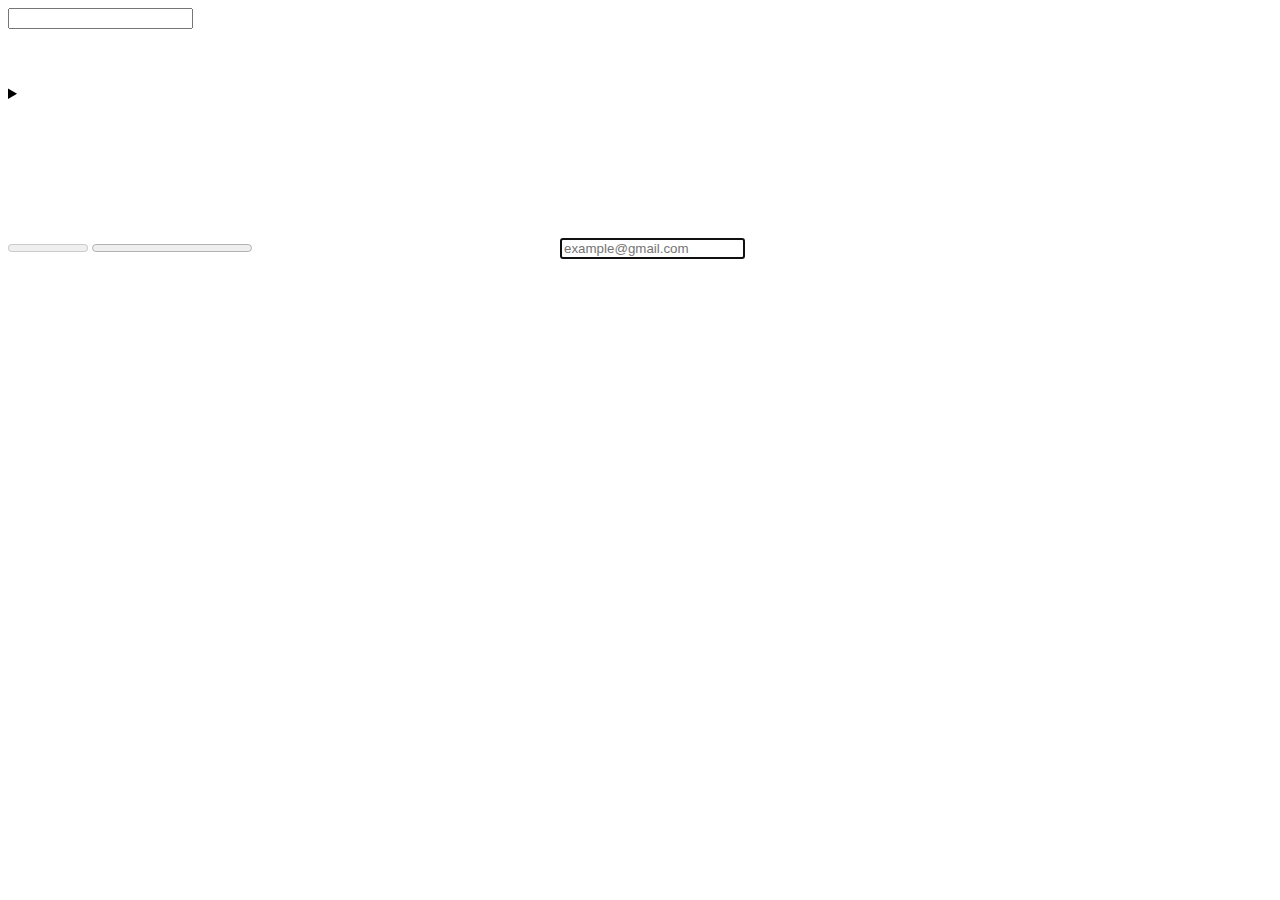
<file: Aulas/Aula 2/index.html>
<!DOCTYPE html>
<html lang="pt_br">
<head>
    <meta charset="UTF-8">
    <meta http-equiv="X-UA-Compatible" content="IE=edge">
    <meta name="viewport" content="width=device-width, initial-scale=1.0">
    <title>Recursos especiais</title>
</head>
<body>
    <input list="tips" type="search" name="busca">
    <datalist id="tips">
        <option>BTS</option>
        <option>TxT</option>
        <option>EXO</option>
    </datalist>
    <!--Oferece sugestões, porém a formatação é limitada no css-->

    <kbd></kbd>
    <code></code>
    <pre>

    </pre>
    <!--kbd é usado para dizer que aquelas letras representam teclas, code é um código e pre é um trecho de código-->

    <details>
        <summary></summary>
    </details>
    <!--Summary é o título que, quando clicado, colapsa exibindo o texto de details-->

    <meter value=""></meter>
    <progress value="" max=""></progress>
    <!--A diferença dos dois é semântica, meter é um medidor, progress é uma barra de progresso-->

    <canvas></canvas>
    <!--É uma tag muito versátil, cria um campo para gráficos, animações, jogos..-->


    <!--Atributos muito úteis-->

    <input autofocus placeholder="example@gmail.com" type="email" name="email">
    <!--autofocus já abre determinado campo assim que a página carrega.
        placeholder cria um exemplo no campo.
        required torna o campo obrigatório.
        disabled em fieldsets.
        maxlenght e minlength no textarea para definir o número máximo e mínimo dos campos (minlength serve para qualquer campo).-->
</body>
</html>
</file>
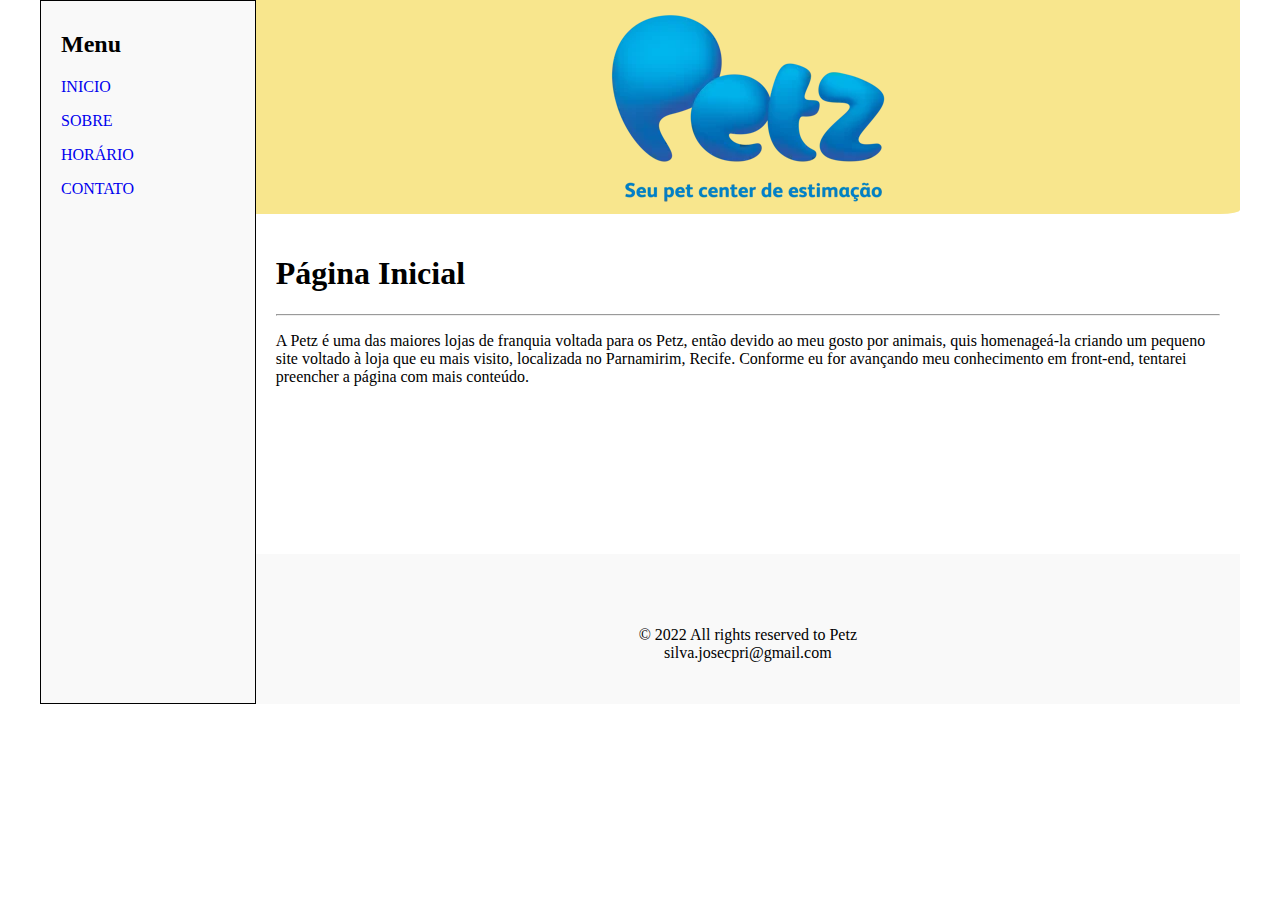
<file: Projetos/Criando Seu Primeiro Site Completo com HTML/index.html>
<!DOCTYPE html>
<html lang="en">
<head>
    <meta charset="UTF-8">
    <meta http-equiv="X-UA-Compatible" content="IE=edge">
    <meta name="viewport" content="width=device-width, initial-scale=1.0">
    <title>Página inicial</title>
    <link rel="stylesheet" href="style.css">
</head>
<body>
    <div class="wrapper">
        <div class="menu">
            <!-- Aqui vai o seu menu -->
            <h2>Menu</h2>
            <p><a href="#">INICIO</a></p>
            <p><a href="sobre.html">SOBRE</a></p>
            <p><a href="horario.html">HORÁRIO</a></p>
            <p><a href="suporte.html">CONTATO</a></p>
        </div>

        <div class="main">
            <div class="header">
                <!-- Aqui vai o seu header -->
                <img class="imagem" src="assets/logo.webp" alt="logo petz">
            </div>
    
            <div class="content">
<!-- Aqui vai o seu conteúdo -->
                <h1>Página Inicial</h1>
                <hr />
                <p>
                    A Petz é uma das maiores lojas de franquia voltada para os Petz, então devido ao meu gosto por animais, quis homenageá-la criando um pequeno site voltado à loja que eu mais visito, localizada no Parnamirim, Recife. Conforme eu for avançando meu conhecimento em front-end, tentarei preencher a página com mais conteúdo.
                </p>
            </div>
    
            <div class="footer">
                <!-- Aqui vai o seu rodapé -->
                <br>
                <br>
                <br>
                <br>
                © 2022 All rights reserved to Petz
                <br>
                silva.josecpri@gmail.com
            </div>
        </div>
    </div>
</body>
</html>
</file>
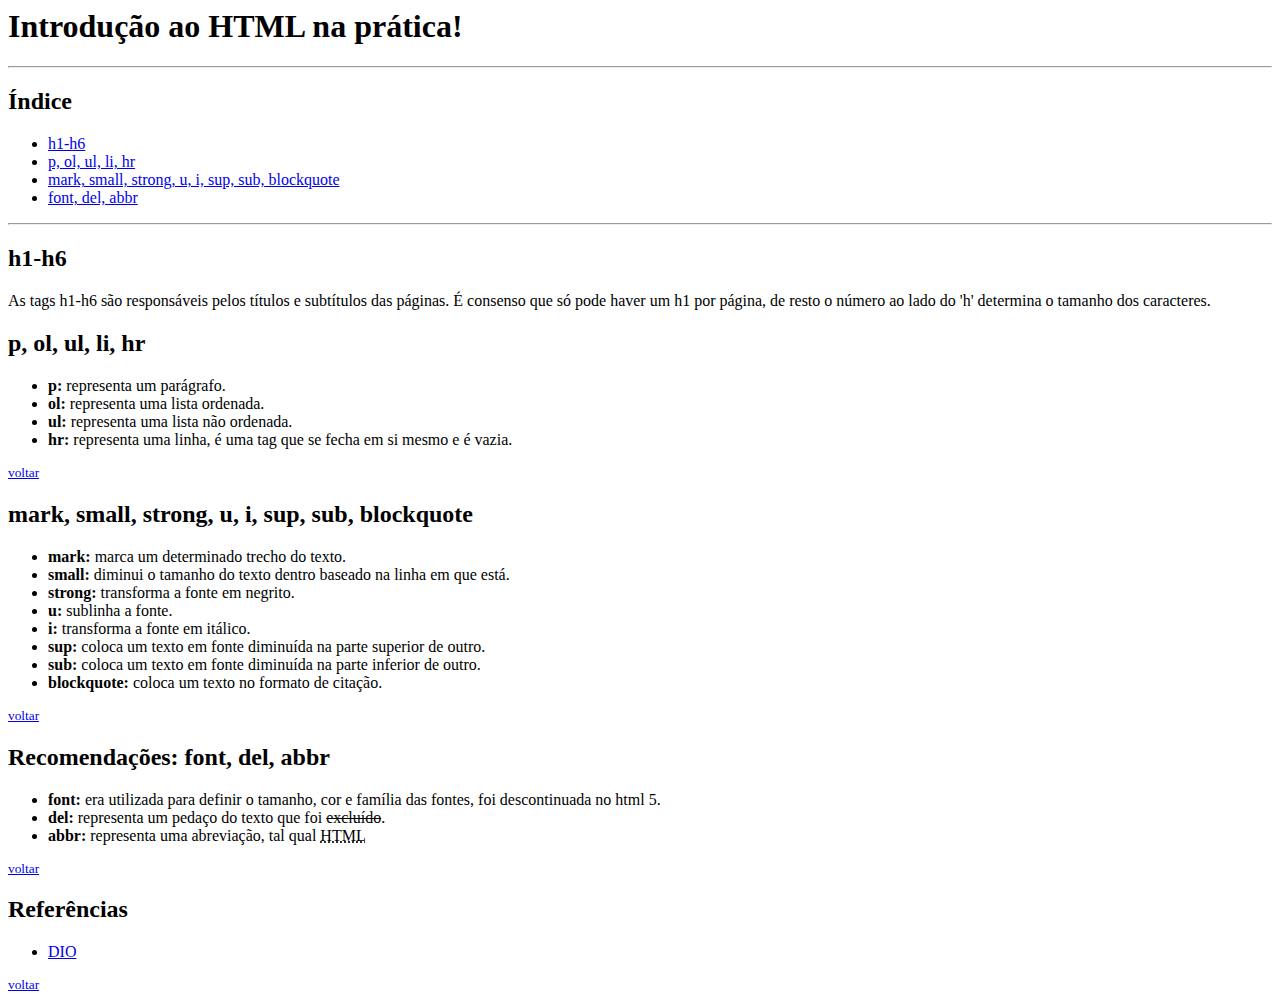
<file: Projetos/Criar Uma Página Web Utilizando as Tags Aprendidas/index.html>
<!--
A ideia deste Desafio de Projeto é elaborar um website, utilizando uma estrutura bem básica, utilizando tags aprendidas durante as aulas práticas:
 
Utilizar todas as tags explicadas nas aulas: <h1> até <h6>, <p>, <mark>, <small>, <i>, <u>, <strong>, <ol>, <ul>, <li>, <a>, <hr>, <sub>, <sup>, <blockquote>;
Utilizar novas tags sugeridas: <font>, <del>, <abbr> (a ideia é buscar estas tags na internet, entender como ela funciona e utilizar no texto).
-->
<html>
    <head>
        <title>
            Projeto: HTML na prática
        </title>
    </head>
    <body>
        <h1 id="inicio">Introdução ao HTML na prática!</h1>
        <hr/>
        <h2>Índice</h2>
        <ul>
            <li>
                <a href="#titles-subtitles">h1-h6</a>
            </li>
            <li>
                <a href="#list">p, ol, ul, li, hr</a>
            </li>
            <li>
                <a href="#text">mark, small, strong, u, i, sup, sub, blockquote</a>
            </li>
            <li>
                <a href="#outsiders">font, del, abbr</a>
            </li>
        </ul>
        <hr/>
        <h2 id="titles-subtitles">h1-h6</h2>
        <p>
            As tags h1-h6 são responsáveis pelos títulos e subtítulos das páginas. É consenso que só pode haver um h1 por página, de resto o número ao lado do 'h' determina o tamanho dos caracteres.
        </p>
        <h2 id="list">p, ol, ul, li, hr</h2>
        <p>
            <ul>
                <li>
                    <strong>p:</strong> representa um parágrafo.
                </li>
                <li>
                    <strong>ol:</strong> representa uma lista ordenada.
                </li>
                <li>
                    <strong>ul:</strong> representa uma lista não ordenada.
                </li> 
                <li>
                    <strong>hr:</strong> representa uma linha, é uma tag que se fecha em si mesmo e é vazia.
                </li>
            </ul>
            <a href="#inicio"><small>voltar</small></a>
        </p>
        <h2 id="text">mark, small, strong, u, i, sup, sub, blockquote</h2>
        <p>
            <ul>
                <li>
                    <strong>mark:</strong> marca um determinado trecho do texto.
                </li>
                <li>
                    <strong>small:</strong> diminui o tamanho do texto dentro baseado na linha em que está.
                </li>
                <li>
                    <strong>strong:</strong> transforma a fonte em negrito.
                </li>
                <li>
                    <strong>u:</strong> sublinha a fonte.
                </li>
                <li>
                    <strong>i:</strong> transforma a fonte em itálico.
                </li>
                <li>
                    <strong>sup:</strong> coloca um texto em fonte diminuída na parte superior de outro.
                </li>
                <li>
                    <strong>sub:</strong> coloca um texto em fonte diminuída na parte inferior de outro.
                </li>
                <li>
                    <strong>blockquote:</strong> coloca um texto no formato de citação.
                </li>
            </ul>
        </p>
        <a href="#inicio"><small>voltar</small></a>
        <h2 id="outsiders">Recomendações: font, del, abbr</h2>
        <p>
            <ul>
                <li>
                    <strong>font:</strong> era utilizada para definir o tamanho, cor e família das fontes, foi descontinuada no html 5.
                </li>
                <li>
                    <strong>del:</strong> representa um pedaço do texto que foi <del>excluído</del>.
                </li>
                <li>
                    <strong>abbr:</strong> representa uma abreviação, tal qual <abbr title="Hypertext Markup Language">HTML</abbr>
                </li>
            </ul>
        </p>
        <a href="#inicio"><small>voltar</small></a>
        <h2 id="references">Referências</h2>
            <ul>
                <li>
                    <a href="https://www.dio.me/">DIO</a>
                </li>
            </ul>
        <a href="#inicio"><small>voltar</small></a>
    </body>
</html>
</file>
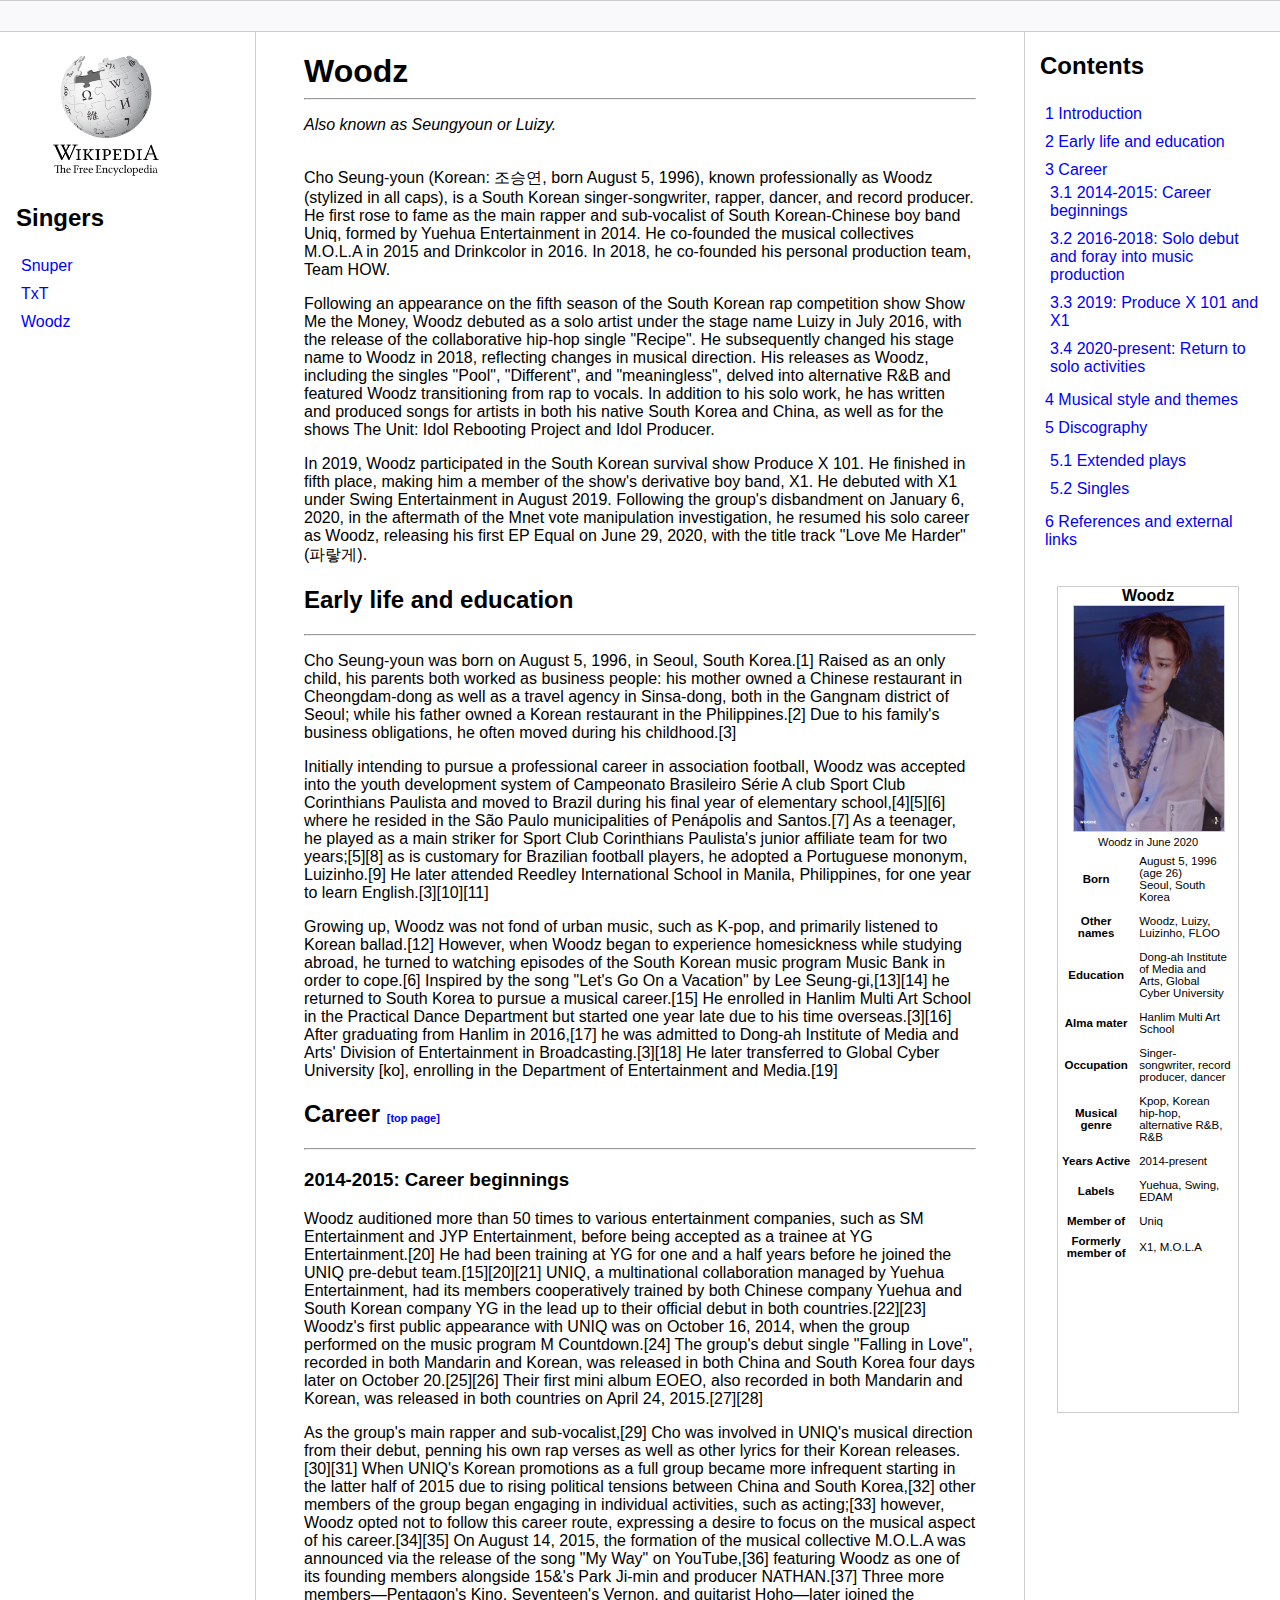
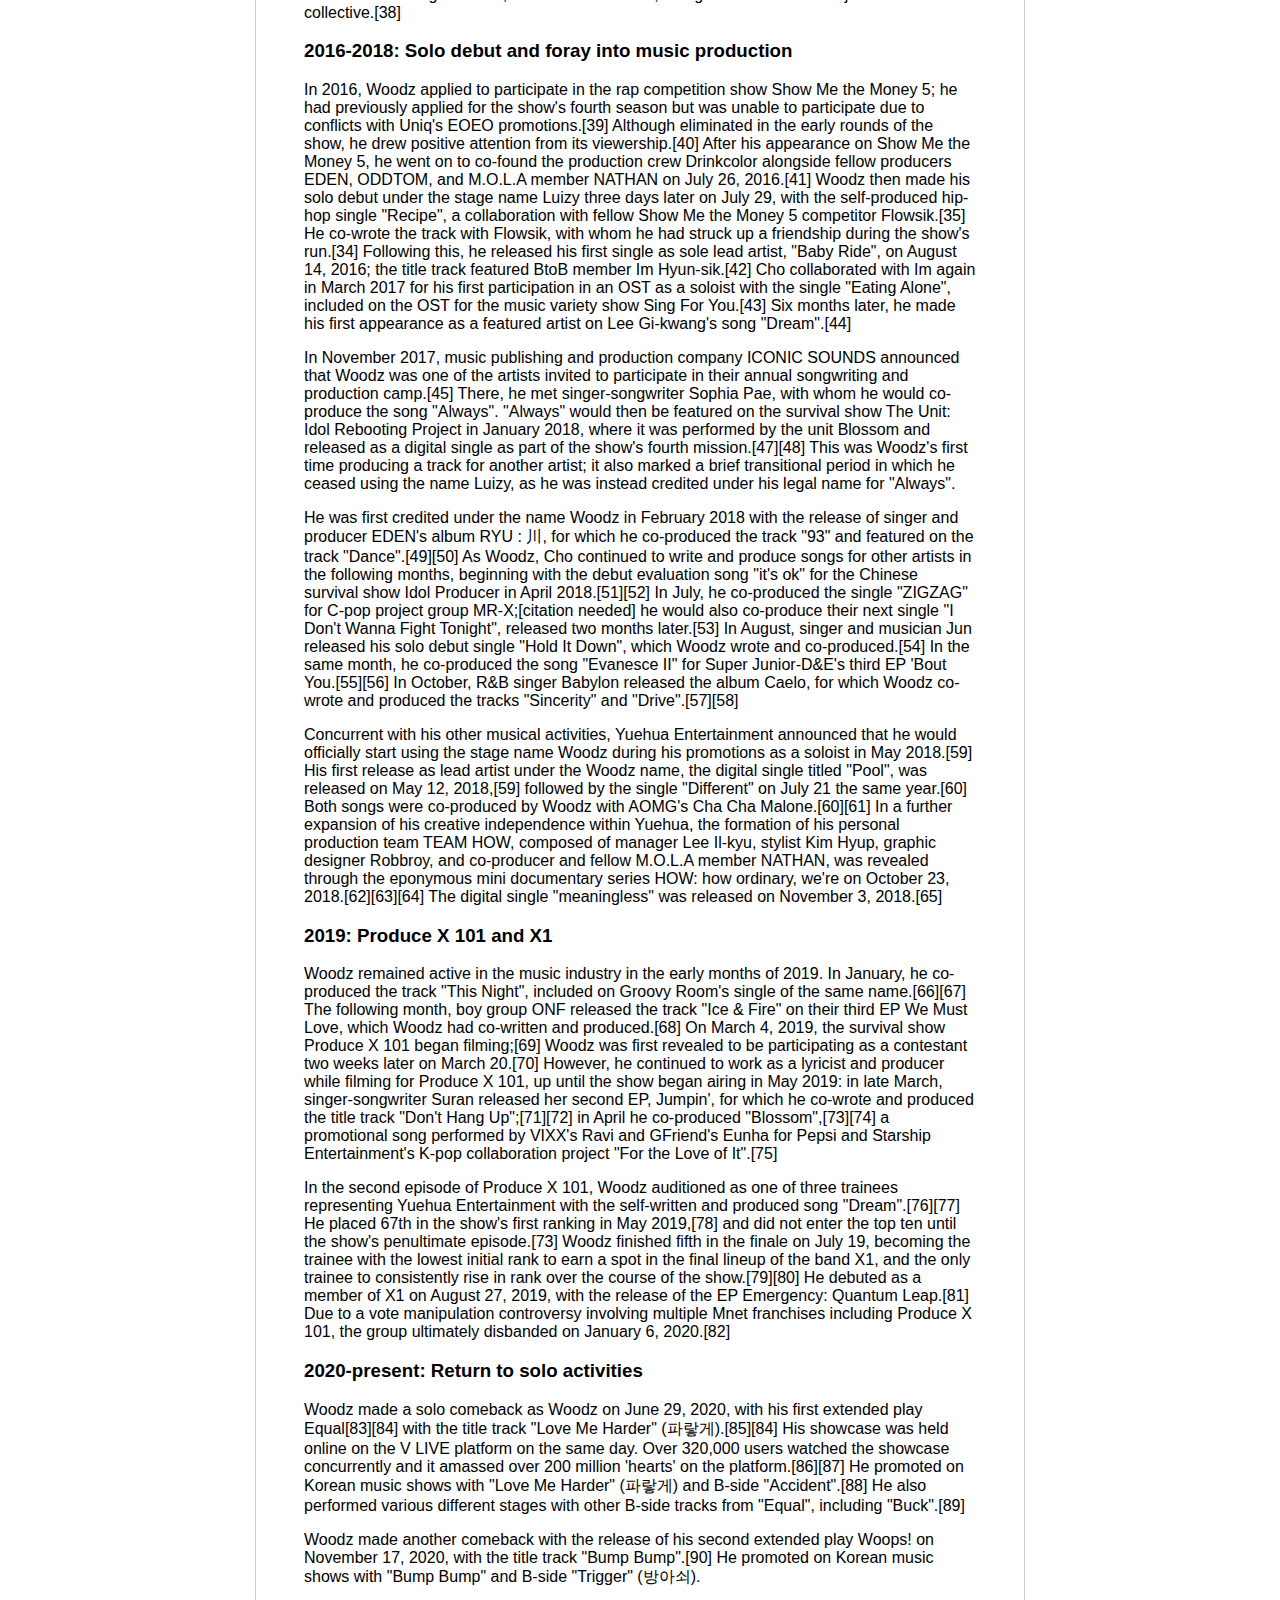
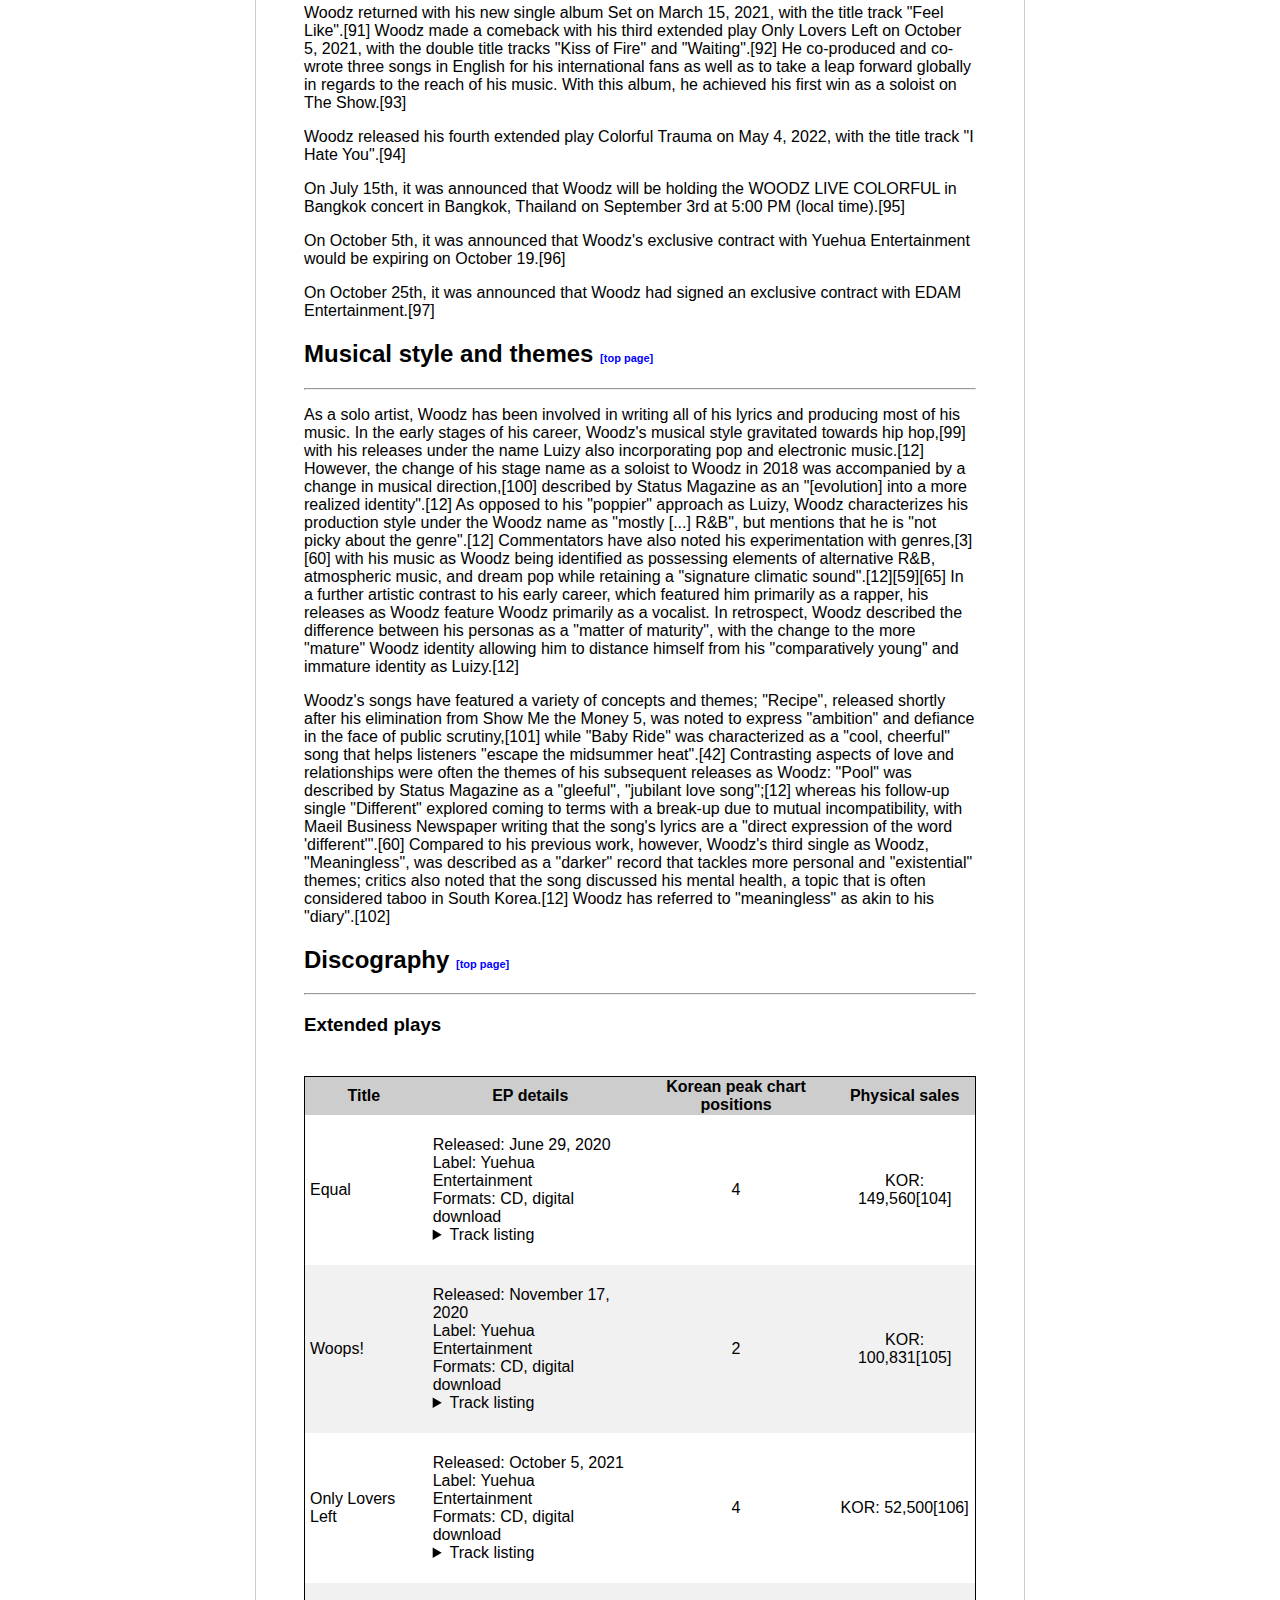
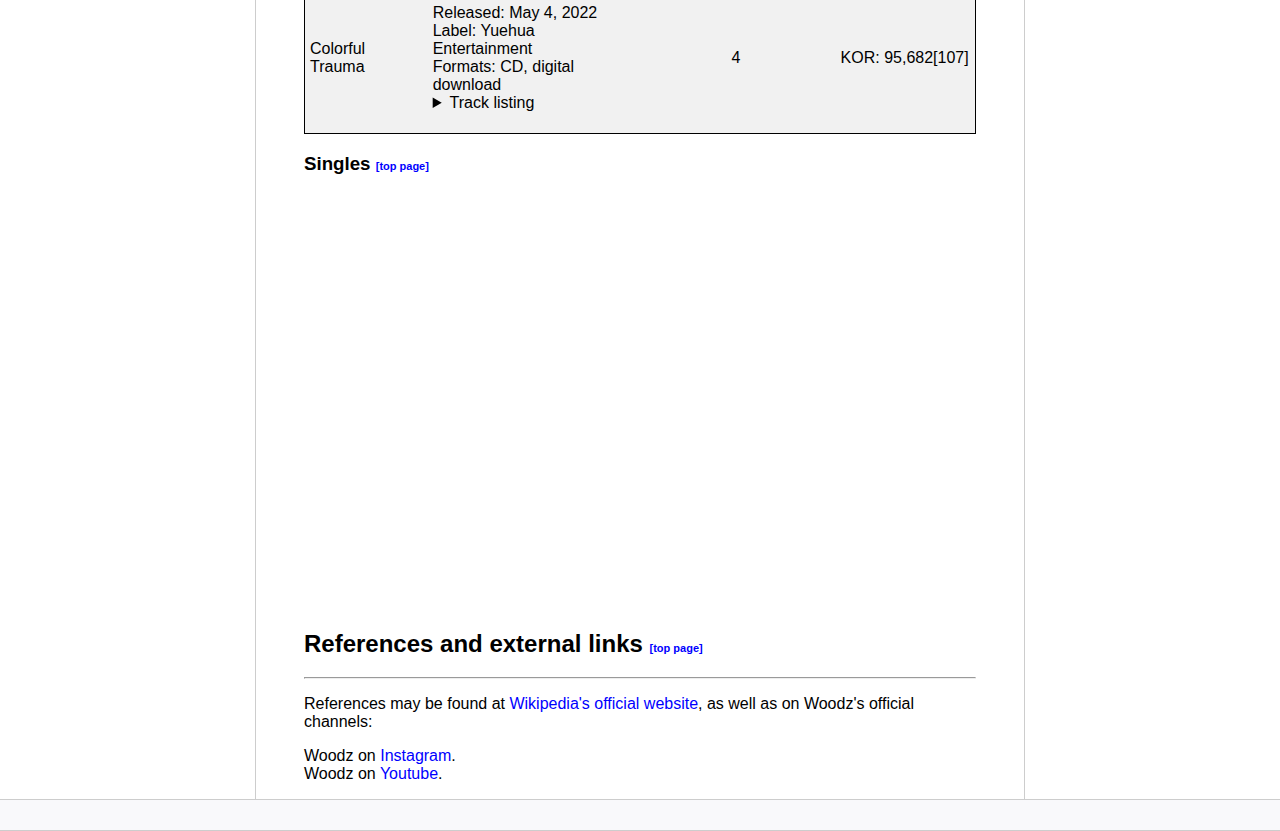
<file: Projetos/Recriando o Wikipedia com layout moderno/index.html>
<!DOCTYPE html>
<html lang="en">
<head>
    <meta charset="UTF-8">
    <meta http-equiv="X-UA-Compatible" content="IE=edge">
    <meta name="viewport" content="width=device-width, initial-scale=1.0">
    <title>Woodz - Wikipedia</title>
    <link rel="stylesheet" href="assets/css/style.css">
    <link rel="icon" href="assets/images/Wikipedia's_W.svg.png" type="image/icon type">
</head>
<body>

    <div class="bar"></div>

    <div class="content">
        <header>
            <nav class="sidebar">
                <figure class="logo">   
                    <img src="assets/images/Wikipedia_Logo_1.0.png" alt="english logo wikipedia" width="120"/>
                </figure>
                <h2>Singers</h2>
                <ul class="navbar-items">
                    <a href="snuper.html"><li>Snuper</li></a>
                    <a href="txt.html"><li>TxT</li></a>
                    <a href="#introduction"><li>Woodz</li></a>
                </ul>
            </nav>   
        </header>

            <main>
                <article>
                    <header>
                        <h1 id="introduction">Woodz</h1>
                        <hr />
                        <p class="italic">Also known as Seungyoun or Luizy.</p>
                    </header>
                    <br>
                    <p class="justified-text">
                        Cho Seung-youn (Korean: 조승연, born August 5, 1996), known professionally as Woodz (stylized in all caps), is a South Korean singer-songwriter, rapper, dancer, and record producer. He first rose to fame as the main rapper and sub-vocalist of South Korean-Chinese boy band Uniq, formed by Yuehua Entertainment in 2014. He co-founded the musical collectives M.O.L.A in 2015 and Drinkcolor in 2016. In 2018, he co-founded his personal production team, Team HOW.
                    </p>
                    <p class="justified-text">
                        Following an appearance on the fifth season of the South Korean rap competition show Show Me the Money, Woodz debuted as a solo artist under the stage name Luizy in July 2016, with the release of the collaborative hip-hop single "Recipe". He subsequently changed his stage name to Woodz in 2018, reflecting changes in musical direction. His releases as Woodz, including the singles "Pool", "Different", and "meaningless", delved into alternative R&B and featured Woodz transitioning from rap to vocals. In addition to his solo work, he has written and produced songs for artists in both his native South Korea and China, as well as for the shows The Unit: Idol Rebooting Project and Idol Producer.
                    </p>
                    <p class="justified-text">
                        In 2019, Woodz participated in the South Korean survival show Produce X 101. He finished in fifth place, making him a member of the show's derivative boy band, X1. He debuted with X1 under Swing Entertainment in August 2019. Following the group's disbandment on January 6, 2020, in the aftermath of the Mnet vote manipulation investigation, he resumed his solo career as Woodz, releasing his first EP Equal on June 29, 2020, with the title track "Love Me Harder" (파랗게).
                    </p>
                    <section>
                        <header>
                            <h2 id="early-life">Early life and education</h2>
                            <hr />
                        </header>
                        <p class="justified-text">
                            Cho Seung-youn was born on August 5, 1996, in Seoul, South Korea.[1] Raised as an only child, his parents both worked as business people: his mother owned a Chinese restaurant in Cheongdam-dong as well as a travel agency in Sinsa-dong, both in the Gangnam district of Seoul; while his father owned a Korean restaurant in the Philippines.[2] Due to his family's business obligations, he often moved during his childhood.[3]
                        </p>
                        <p class="justified-text">
                            Initially intending to pursue a professional career in association football, Woodz was accepted into the youth development system of Campeonato Brasileiro Série A club Sport Club Corinthians Paulista and moved to Brazil during his final year of elementary school,[4][5][6] where he resided in the São Paulo municipalities of Penápolis and Santos.[7] As a teenager, he played as a main striker for Sport Club Corinthians Paulista's junior affiliate team for two years;[5][8] as is customary for Brazilian football players, he adopted a Portuguese mononym, Luizinho.[9] He later attended Reedley International School in Manila, Philippines, for one year to learn English.[3][10][11]
                        </p>
                        <p class="justified-text">
                            Growing up, Woodz was not fond of urban music, such as K-pop, and primarily listened to Korean ballad.[12] However, when Woodz began to experience homesickness while studying abroad, he turned to watching episodes of the South Korean music program Music Bank in order to cope.[6] Inspired by the song "Let's Go On a Vacation" by Lee Seung-gi,[13][14] he returned to South Korea to pursue a musical career.[15] He enrolled in Hanlim Multi Art School in the Practical Dance Department but started one year late due to his time overseas.[3][16] After graduating from Hanlim in 2016,[17] he was admitted to Dong-ah Institute of Media and Arts' Division of Entertainment in Broadcasting.[3][18] He later transferred to Global Cyber University [ko], enrolling in the Department of Entertainment and Media.[19]
                        </p>
                    </section>
                    <section>
                        <header>
                            <h2 id="career">Career <span class="nav-item"><a href="#introduction">[top page]</a></span></h2>
                            <hr />
                        </header>
                        <section>
                            <header>
                                <h3 id="2014-2015">2014-2015: Career beginnings</h3>
                            </header>
                            <p class="justified-text">
                                Woodz auditioned more than 50 times to various entertainment companies, such as SM Entertainment and JYP Entertainment, before being accepted as a trainee at YG Entertainment.[20] He had been training at YG for one and a half years before he joined the UNIQ pre-debut team.[15][20][21] UNIQ, a multinational collaboration managed by Yuehua Entertainment, had its members cooperatively trained by both Chinese company Yuehua and South Korean company YG in the lead up to their official debut in both countries.[22][23] Woodz's first public appearance with UNIQ was on October 16, 2014, when the group performed on the music program M Countdown.[24] The group's debut single "Falling in Love", recorded in both Mandarin and Korean, was released in both China and South Korea four days later on October 20.[25][26] Their first mini album EOEO, also recorded in both Mandarin and Korean, was released in both countries on April 24, 2015.[27][28]
                            </p>
                            <p class="justified-text">
                                As the group's main rapper and sub-vocalist,[29] Cho was involved in UNIQ's musical direction from their debut, penning his own rap verses as well as other lyrics for their Korean releases.[30][31] When UNIQ's Korean promotions as a full group became more infrequent starting in the latter half of 2015 due to rising political tensions between China and South Korea,[32] other members of the group began engaging in individual activities, such as acting;[33] however, Woodz opted not to follow this career route, expressing a desire to focus on the musical aspect of his career.[34][35] On August 14, 2015, the formation of the musical collective M.O.L.A was announced via the release of the song "My Way" on YouTube,[36] featuring Woodz as one of its founding members alongside 15&'s Park Ji-min and producer NATHAN.[37] Three more members—Pentagon's Kino, Seventeen's Vernon, and guitarist Hoho—later joined the collective.[38]
                            </p>
                        </section>
                        <section>
                            <header>
                                <h3 id="2016-2018">2016-2018: Solo debut and foray into music production</h3>
                            </header>
                            <p class="justified-text">
                                In 2016, Woodz applied to participate in the rap competition show Show Me the Money 5; he had previously applied for the show's fourth season but was unable to participate due to conflicts with Uniq's EOEO promotions.[39] Although eliminated in the early rounds of the show, he drew positive attention from its viewership.[40] After his appearance on Show Me the Money 5, he went on to co-found the production crew Drinkcolor alongside fellow producers EDEN, ODDTOM, and M.O.L.A member NATHAN on July 26, 2016.[41] Woodz then made his solo debut under the stage name Luizy three days later on July 29, with the self-produced hip-hop single "Recipe", a collaboration with fellow Show Me the Money 5 competitor Flowsik.[35] He co-wrote the track with Flowsik, with whom he had struck up a friendship during the show's run.[34] Following this, he released his first single as sole lead artist, "Baby Ride", on August 14, 2016; the title track featured BtoB member Im Hyun-sik.[42] Cho collaborated with Im again in March 2017 for his first participation in an OST as a soloist with the single "Eating Alone", included on the OST for the music variety show Sing For You.[43] Six months later, he made his first appearance as a featured artist on Lee Gi-kwang's song "Dream".[44]
                            </p>
                            <p class="justified-text">
                                In November 2017, music publishing and production company ICONIC SOUNDS announced that Woodz was one of the artists invited to participate in their annual songwriting and production camp.[45] There, he met singer-songwriter Sophia Pae, with whom he would co-produce the song "Always". "Always" would then be featured on the survival show The Unit: Idol Rebooting Project in January 2018, where it was performed by the unit Blossom and released as a digital single as part of the show's fourth mission.[47][48] This was Woodz's first time producing a track for another artist; it also marked a brief transitional period in which he ceased using the name Luizy, as he was instead credited under his legal name for "Always".
                            </p>
                            <p class="justified-text">
                                He was first credited under the name Woodz in February 2018 with the release of singer and producer EDEN's album RYU : 川, for which he co-produced the track "93" and featured on the track "Dance".[49][50] As Woodz, Cho continued to write and produce songs for other artists in the following months, beginning with the debut evaluation song "it's ok" for the Chinese survival show Idol Producer in April 2018.[51][52] In July, he co-produced the single "ZIGZAG" for C-pop project group MR-X;[citation needed] he would also co-produce their next single "I Don't Wanna Fight Tonight", released two months later.[53] In August, singer and musician Jun released his solo debut single "Hold It Down", which Woodz wrote and co-produced.[54] In the same month, he co-produced the song "Evanesce II" for Super Junior-D&E's third EP 'Bout You.[55][56] In October, R&B singer Babylon released the album Caelo, for which Woodz co-wrote and produced the tracks "Sincerity" and "Drive".[57][58]
                            </p>
                            <p class="justified-text">
                                Concurrent with his other musical activities, Yuehua Entertainment announced that he would officially start using the stage name Woodz during his promotions as a soloist in May 2018.[59] His first release as lead artist under the Woodz name, the digital single titled "Pool", was released on May 12, 2018,[59] followed by the single "Different" on July 21 the same year.[60] Both songs were co-produced by Woodz with AOMG's Cha Cha Malone.[60][61] In a further expansion of his creative independence within Yuehua, the formation of his personal production team TEAM HOW, composed of manager Lee Il-kyu, stylist Kim Hyup, graphic designer Robbroy, and co-producer and fellow M.O.L.A member NATHAN, was revealed through the eponymous mini documentary series HOW: how ordinary, we're on October 23, 2018.[62][63][64] The digital single "meaningless" was released on November 3, 2018.[65]
                            </p>
                        </section>
                        <section>
                            <header>
                                <h3 id="2019">2019: Produce X 101 and X1</h3> 
                            </header>
                            <p class="justified-text">
                                Woodz remained active in the music industry in the early months of 2019. In January, he co-produced the track "This Night", included on Groovy Room's single of the same name.[66][67] The following month, boy group ONF released the track "Ice & Fire" on their third EP We Must Love, which Woodz had co-written and produced.[68] On March 4, 2019, the survival show Produce X 101 began filming;[69] Woodz was first revealed to be participating as a contestant two weeks later on March 20.[70] However, he continued to work as a lyricist and producer while filming for Produce X 101, up until the show began airing in May 2019: in late March, singer-songwriter Suran released her second EP, Jumpin', for which he co-wrote and produced the title track "Don't Hang Up";[71][72] in April he co-produced "Blossom",[73][74] a promotional song performed by VIXX's Ravi and GFriend's Eunha for Pepsi and Starship Entertainment's K-pop collaboration project "For the Love of It".[75]
                            </p>
                            <p class="justified-text">
                                In the second episode of Produce X 101, Woodz auditioned as one of three trainees representing Yuehua Entertainment with the self-written and produced song "Dream".[76][77] He placed 67th in the show's first ranking in May 2019,[78] and did not enter the top ten until the show's penultimate episode.[73] Woodz finished fifth in the finale on July 19, becoming the trainee with the lowest initial rank to earn a spot in the final lineup of the band X1, and the only trainee to consistently rise in rank over the course of the show.[79][80] He debuted as a member of X1 on August 27, 2019, with the release of the EP Emergency: Quantum Leap.[81] Due to a vote manipulation controversy involving multiple Mnet franchises including Produce X 101, the group ultimately disbanded on January 6, 2020.[82]
                            </p>
                        </section>
                        <section>
                            <header>
                                <h3 id="2020">2020-present: Return to solo activities</h3>
                            </header>
                            <p class="justified-text">
                                Woodz made a solo comeback as Woodz on June 29, 2020, with his first extended play Equal[83][84] with the title track "Love Me Harder" (파랗게).[85][84] His showcase was held online on the V LIVE platform on the same day. Over 320,000 users watched the showcase concurrently and it amassed over 200 million 'hearts' on the platform.[86][87] He promoted on Korean music shows with "Love Me Harder" (파랗게) and B-side "Accident".[88] He also performed various different stages with other B-side tracks from "Equal", including "Buck".[89]
                            </p>
                            <p class="justified-text">
                                Woodz made another comeback with the release of his second extended play Woops! on November 17, 2020, with the title track "Bump Bump".[90] He promoted on Korean music shows with "Bump Bump" and B-side "Trigger" (방아쇠).
                            </p>
                            <p class="justified-text">
                                Woodz returned with his new single album Set on March 15, 2021, with the title track "Feel Like".[91] Woodz made a comeback with his third extended play Only Lovers Left on October 5, 2021, with the double title tracks "Kiss of Fire" and "Waiting".[92] He co-produced and co-wrote three songs in English for his international fans as well as to take a leap forward globally in regards to the reach of his music. With this album, he achieved his first win as a soloist on The Show.[93]
                            </p>
                            <p class="justified-text">
                                Woodz released his fourth extended play Colorful Trauma on May 4, 2022, with the title track "I Hate You".[94]
                            </p>
                            <p class="justified-text">
                                On July 15th, it was announced that Woodz will be holding the WOODZ LIVE COLORFUL in Bangkok concert in Bangkok, Thailand on September 3rd at 5:00 PM (local time).[95]
                            </p>
                            <p class="justified-text">
                                On October 5th, it was announced that Woodz's exclusive contract with Yuehua Entertainment would be expiring on October 19.[96]
                            </p>
                            <p class="justified-text">
                                On October 25th, it was announced that Woodz had signed an exclusive contract with EDAM Entertainment.[97]
                            </p>
                        </section>
                    </section>
                    <section>
                        <header>
                            <h2 id="musical-style">Musical style and themes <span class="nav-item"><a href="#introduction">[top page]</a></span></h2>
                            <hr />
                        </header>
                        <p class="justified-text">
                            As a solo artist, Woodz has been involved in writing all of his lyrics and producing most of his music. In the early stages of his career, Woodz's musical style gravitated towards hip hop,[99] with his releases under the name Luizy also incorporating pop and electronic music.[12] However, the change of his stage name as a soloist to Woodz in 2018 was accompanied by a change in musical direction,[100] described by Status Magazine as an "[evolution] into a more realized identity".[12] As opposed to his "poppier" approach as Luizy, Woodz characterizes his production style under the Woodz name as "mostly [...] R&B", but mentions that he is "not picky about the genre".[12] Commentators have also noted his experimentation with genres,[3][60] with his music as Woodz being identified as possessing elements of alternative R&B, atmospheric music, and dream pop while retaining a "signature climatic sound".[12][59][65] In a further artistic contrast to his early career, which featured him primarily as a rapper, his releases as Woodz feature Woodz primarily as a vocalist. In retrospect, Woodz described the difference between his personas as a "matter of maturity", with the change to the more "mature" Woodz identity allowing him to distance himself from his "comparatively young" and immature identity as Luizy.[12]
                        </p>
                        <p class="justified-text">
                            Woodz's songs have featured a variety of concepts and themes; "Recipe", released shortly after his elimination from Show Me the Money 5, was noted to express "ambition" and defiance in the face of public scrutiny,[101] while "Baby Ride" was characterized as a "cool, cheerful" song that helps listeners "escape the midsummer heat".[42] Contrasting aspects of love and relationships were often the themes of his subsequent releases as Woodz: "Pool" was described by Status Magazine as a "gleeful", "jubilant love song";[12] whereas his follow-up single "Different" explored coming to terms with a break-up due to mutual incompatibility, with Maeil Business Newspaper writing that the song's lyrics are a "direct expression of the word 'different'".[60] Compared to his previous work, however, Woodz's third single as Woodz, "Meaningless", was described as a "darker" record that tackles more personal and "existential" themes; critics also noted that the song discussed his mental health, a topic that is often considered taboo in South Korea.[12] Woodz has referred to "meaningless" as akin to his "diary".[102]
                        </p>
                    </section>
                    <section>
                        <header>
                            <h2 id="discography">Discography <span class="nav-item"><a href="#introduction">[top page]</a></span></h2>
                            <hr />
                        </header>
                        <section>
                            <header>
                            <h3 id="ep">Extended plays</h3>
                            </header>
                            <table  class="table" summary="Table containing all Woodz's albums' informations, i.e. their title, release details, peak on korean charts and how many copies it has sold" cellspacing="0">
                                <thead>
                                    <tr>
                                        <th>Title</th>
                                        <th>EP details</th>
                                        <th>Korean peak chart positions</th>
                                        <th>Physical sales</th>
                                    </tr>
                                </thead>
                                <tbody>
                                    <tr>
                                        <td>Equal</td>
                                        <td>
                                            <ul>
                                                <li>Released: June 29, 2020</li>
                                                <li>Label: Yuehua Entertainment</li>
                                                <li>Formats: CD, digital download</li>
                                                <li>
                                                    <details>
                                                    <summary>Track listing</summary>
                                                        <ol>
                                                            <li>"Lift up"</li>
                                                            <li>"Accident"</li>
                                                            <li>"Love Me Harder" (파랗게)</li>
                                                            <li>"Noid"</li>
                                                            <li>"Waikiki" (feat. Colde)</li>
                                                            <li>"Buck" (feat. Punchnello)</li>
                                                            <li>"Memories" (주마등)</li>
                                                        </ol>
                                                    </details>
                                                </li>
                                            </ul>
                                        </td>
                                        <td class="center">4</td>
                                        <td class="center">KOR: 149,560[104] </td>
                                    </tr>
                                    <tr>
                                        <td>Woops!</td>
                                        <td>
                                            <ul>
                                                <li>Released: November 17, 2020</li>
                                                <li>Label: Yuehua Entertainment</li>
                                                <li>Formats: CD, digital download</li>
                                                <li>
                                                    <details>
                                                    <summary>Track listing</summary>
                                                    <ol>
                                                        <li>"Trigger" (방아쇠)</li>
                                                        <li>"Bump Bump"</li>
                                                        <li>"On My Own" (내 맘대로)</li>
                                                        <li>"Thanks To"</li>
                                                        <li>"Sweater" (feat. Jamie)</li>
                                                        <li>"Tide"</li>
                                                    </ol>
                                                    </details>
                                                </li>
                                            </ul>
                                        </td>
                                        <td class="center">2</td>
                                        <td class="center">KOR: 100,831[105] </td>
                                    </tr>
                                    <tr>
                                        <td>Only Lovers Left</td>
                                        <td>
                                            <ul>
                                                <li>Released: October 5, 2021</li>
                                                <li>Label: Yuehua Entertainment</li>
                                                <li>Formats: CD, digital download</li>
                                                <li>
                                                    <details>
                                                    <summary>Track listing</summary>
                                                    <ol>
                                                        <li>"Multiply"</li>
                                                        <li>"Thinkin Bout You"</li>
                                                        <li>"Sour Candy"</li>
                                                        <li>"Kiss of Fire"</li>
                                                        <li>"Chaser"</li>
                                                        <li>"Waiting"</li>
                                                    </ol>
                                                    </details>
                                                </li>
                                            </ul>
                                        </td>
                                        <td class="center">4</td>
                                        <td class="center">KOR: 52,500[106]</td>
                                    </tr>
                                    <tr>
                                        <td>Colorful Trauma</td>
                                        <td>
                                            <ul>
                                                <li>Released: May 4, 2022</li>
                                                <li>Label: Yuehua Entertainment</li>
                                                <li>Formats: CD, digital download</li>
                                                <li>
                                                    <details>
                                                    <summary>Track listing</summary>
                                                    <ol>
                                                        <li>"Dirt on my Leather"</li>
                                                        <li>"Hijack"</li>
                                                        <li>"I Hate You" (난 너 없이)</li>
                                                        <li>"Better and Better"</li>
                                                        <li>"Hope to Be Like You" (안녕이란 말도 함께)</li>
                                                    </ol>
                                                    </details>
                                                </li>
                                            </ul>
                                        </td>
                                        <td class="center">4</td>
                                        <td class="center">KOR: 95,682[107]</td>
                                    </tr>
                                </tbody>
                            </table>
                        </section>
                        <section>
                            <header>
                                <h3 id="singles">Singles <span class="nav-item"><a href="#introduction">[top page]</a></span></h3>
                            </header>
                            <iframe title="first single from Woodz, 'Love me Harder', on Spotify" style="border-radius:12px" src="https://open.spotify.com/embed/track/3gChfwiB0yrnZRnlJ5Oq9E?utm_source=generator&theme=0" width="100%" height="100" frameBorder="0" allowfullscreen="" allow="autoplay; clipboard-write; encrypted-media; fullscreen; picture-in-picture" loading="lazy"></iframe>
                            <iframe title="second single from Woodz, 'Bump Bump', on Spotify" style="border-radius:12px" src="https://open.spotify.com/embed/track/4nfJlXuVlucJnGX4crJ0YV?utm_source=generator&theme=0" width="100%" height="100" frameBorder="0" allowfullscreen="" allow="autoplay; clipboard-write; encrypted-media; fullscreen; picture-in-picture" loading="lazy"></iframe>
                            <iframe title="third single from Woodz, 'Waiting', on Spotify" style="border-radius:12px" src="https://open.spotify.com/embed/track/4TMVuENexY9u0083CqMphE?utm_source=generator&theme=0" width="100%" height="100" frameBorder="0" allowfullscreen="" allow="autoplay; clipboard-write; encrypted-media; fullscreen; picture-in-picture" loading="lazy"></iframe>
                            <iframe title="fourth single from Woodz, 'I hate you', on Spotify" style="border-radius:12px" src="https://open.spotify.com/embed/track/1XlSkQeITGEv8r6HIZfpfX?utm_source=generator&theme=0" width="100%" height="100" frameBorder="0" allowfullscreen="" allow="autoplay; clipboard-write; encrypted-media; fullscreen; picture-in-picture" loading="lazy"></iframe>
                        </section>
                    </section>
                    <footer>
                        <section>
                            <h2 id="references">References and external links <span class="nav-item"><a href="#introduction">[top page]</a></span></h2>
                            <hr />
                            <p>
                                References may be found at <a href="https://en.wikipedia.org/wiki/Woodz#References" target="_blank">Wikipedia's official website</a>, as well as on Woodz's official channels: <br />
                            </p>
                            <ul class="references">
                                <li>Woodz on <a href="https://www.instagram.com/woodz_dnwm/" target="_blank">Instagram</a>.</li>
                                <li>Woodz on <a href="https://www.youtube.com/channel/UCaMhpehN8xNWkVJB3ZQY0qQ" target="_blank">Youtube</a>.</li>
                            </ul>
                        </section>
                    </footer>
                </article>
            </main>

            <aside class="anchors">
                <h2>Contents</h2>
                <ul>
                    <li><a href="#introduction">1 Introduction</a></li>
                    <li><a href="#early-life">2 Early life and education</a></li>
                    <li><a href="#career">3 Career</a>
                        <ul>
                            <li><a href="#2014-2015">3.1 2014-2015: Career beginnings</a></li>
                            <li><a href="#2016-2018">3.2 2016-2018: Solo debut and foray into music production</a></li>
                            <li><a href="#2019">3.3 2019: Produce X 101 and X1</a></li>
                            <li><a href="#2020">3.4 2020-present: Return to solo activities</a></li>
                        </ul>
                    </li>
                    <li><a href="#musical-style">4 Musical style and themes</a></li>
                    <li><a href="#discography">5 Discography</a></li>
                    <li>
                        <ul>
                            <li><a href="#ep">5.1 Extended plays</a></li>
                            <li><a href="#singles">5.2 Singles</a></li>
                        </ul>
                    </li>
                    <li><a href="#references">6 References and external links</a></li>
                </ul>
                    <figure class="side-pic-2">
                        <span class="teste bold">Woodz</span> 
                        <img class="side-pic" src="assets/images/c490f831fcb290881964d5c29c96f4dd.jpg" alt="picture of Woodz" width="150px">
                        <figcaption class="center nav-item">Woodz in June 2020</figcaption>
                        <table class="table-font-side">
                            <tbody>
                                <tr>
                                    <th>Born</th>
                                    <td>August 5, 1996 (age 26)<br />Seoul, South Korea</td>
                                </tr>
                                <tr>
                                    <th>Other names</th>
                                    <td>Woodz, Luizy, Luizinho, FLOO
                                    </td>
                                </tr>
                                <tr>
                                    <th>Education</th>
                                    <td>Dong-ah Institute of Media and Arts,
                                        Global Cyber University</td>
                                </tr>
                                <tr>
                                    <th>Alma mater</th>
                                    <td>Hanlim Multi Art School</td>
                                </tr>
                                <tr>
                                    <th>Occupation</th>
                                    <td>Singer-songwriter, record producer, dancer</td>
                                </tr>
                                <tr>
                                    <th>Musical genre</th>
                                    <td>Kpop, Korean hip-hop, alternative R&B, R&B</td>
                                </tr>
                                <tr>
                                    <th>Years Active</th>
                                    <td>2014-present</td>
                                </tr>
                                <tr>
                                    <th>Labels</th>
                                    <td>Yuehua, Swing, EDAM</td>
                                </tr>
                                <tr>
                                    <th>Member of</th>
                                    <td>Uniq</td>
                                </tr>
                                <tr>
                                    <th>Formerly member of</th>
                                    <td>X1, M.O.L.A</td>
                                </tr>
                            </tbody>
                        </table>
                    </figure>
            <aside>
    </div>
    <footer>
        <div class="bar"></div>
    </footer>
</body>
</html>
</file>
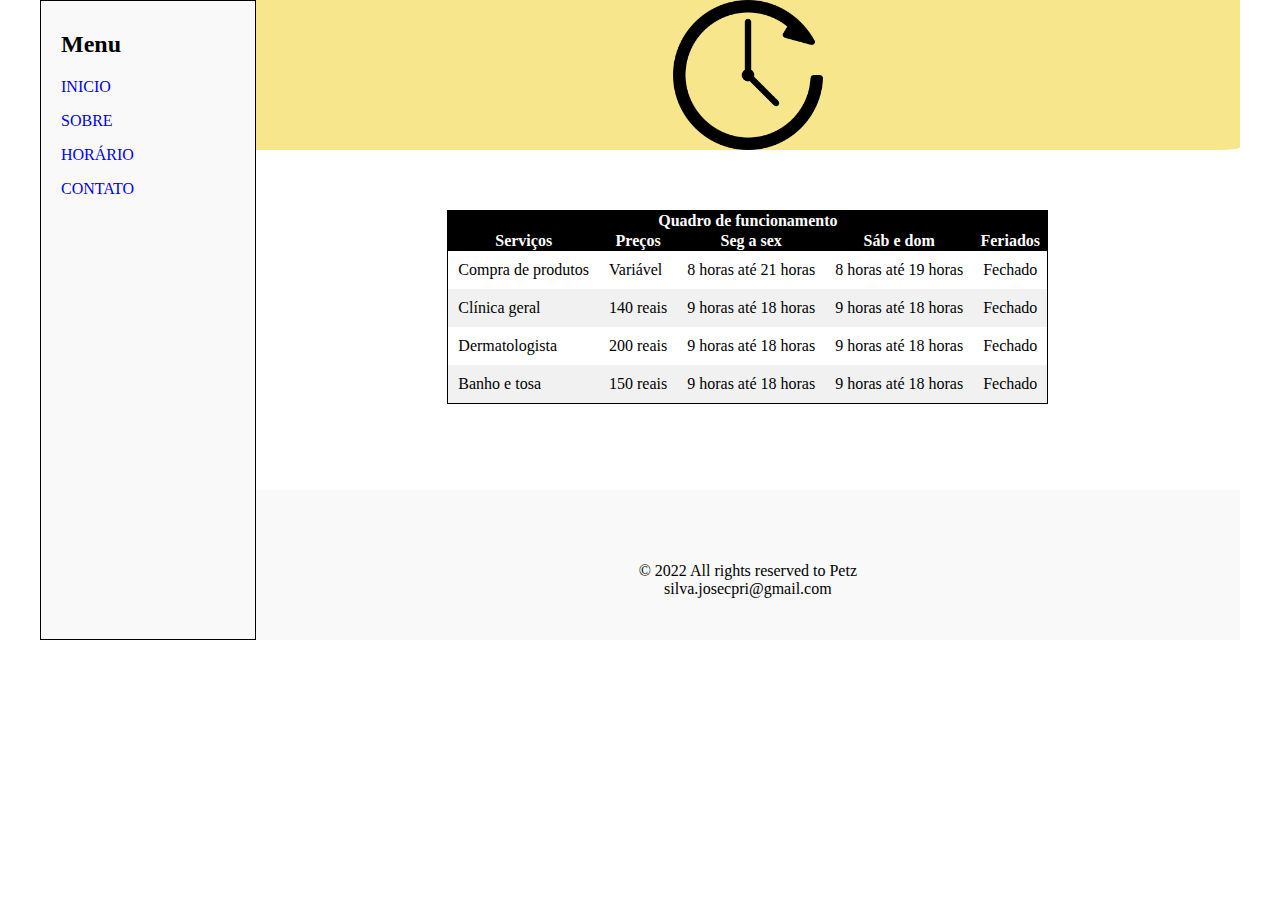
<file: Projetos/Criando Seu Primeiro Site Completo com HTML/horario.html>
<!DOCTYPE html>
<html lang="en">
<head>
    <meta charset="UTF-8">
    <meta http-equiv="X-UA-Compatible" content="IE=edge">
    <meta name="viewport" content="width=device-width, initial-scale=1.0">
    <title>Funcionamento da Petz</title>
    <link rel="stylesheet" href="style.css">
</head>
<body>
    <div class="wrapper">
        <div class="menu">
<!-- Aqui vai o seu menu -->
            <h2>Menu</h2>
            <p><a href="index.html">INICIO</a></p>
            <p><a href="sobre.html">SOBRE</a></p>
            <p><a href="horario.html">HORÁRIO</a></p>
            <p><a href="suporte.html">CONTATO</a></p>
        </div>

        <div class="main">
            <div class="header">
<!-- Aqui vai o seu header -->
                <img class="imagem" src="assets/483599.png" alt="ícone de horário" width="150px">
            </div>
    
            <div class="content">
<!-- Aqui vai o seu conteúdo -->
                <table class="tabela" summary="Esta tabela se refere ao quadro de horário de funcionamento das atividades da loja, além dos preços de cada item determinado na table" cellspacing="0">
                    <title>Quadro de funcionamento</title>
                    <thead>
                        <th colspan="5">
                            Quadro de funcionamento
                        </th>
                        <tr>
                            <th>
                                Serviços
                            </th>
                            <th>
                                Preços
                            </th>
                            <th>
                                Seg a sex
                            </th>
                            <th>
                                Sáb e dom
                            </th>
                            <th>
                                Feriados
                            </th>
                        </tr>
                    </thead>
                    <tbody>
                        <tr>
                            <td>
                                Compra de produtos
                            </td>
                            <td>
                                Variável
                            </td>
                            <td>
                                8 horas até 21 horas
                            </td>
                            <td>
                                8 horas até 19 horas
                            </td>
                            <td>
                                Fechado
                            </td>
                        </tr>
                        <tr>
                            <td>
                                Clínica geral
                            </td>
                            <td>
                                140 reais
                            </td>
                            <td>
                                9 horas até 18 horas
                            </td>
                            <td>
                                9 horas até 18 horas
                            </td>
                            <td>
                                Fechado
                            </td>
                        </tr>
                        <tr>
                            <td>
                                Dermatologista
                            </td>
                            <td>
                                200 reais
                            </td>
                            <td>
                                9 horas até 18 horas
                            </td>
                            <td>
                                9 horas até 18 horas
                            </td>
                            <td>
                                Fechado
                            </td>
                        </tr>
                        <tr>
                            <td>
                                Banho e tosa
                            </td>
                            <td>
                                150 reais
                            </td>
                            <td>
                                9 horas até 18 horas
                            </td>
                            <td>
                                9 horas até 18 horas
                            </td>
                            <td>
                                Fechado
                            </td>
                        </tr>
                    </tbody>
                </table>
            </div>
    
            <div class="footer">
<!-- Aqui vai o seu rodapé -->
                <br>
                <br>
                <br>
                <br>
                © 2022 All rights reserved to Petz
                <br>
                silva.josecpri@gmail.com
            </div>
        </div>
    </div>
</body>
</html>
</file>
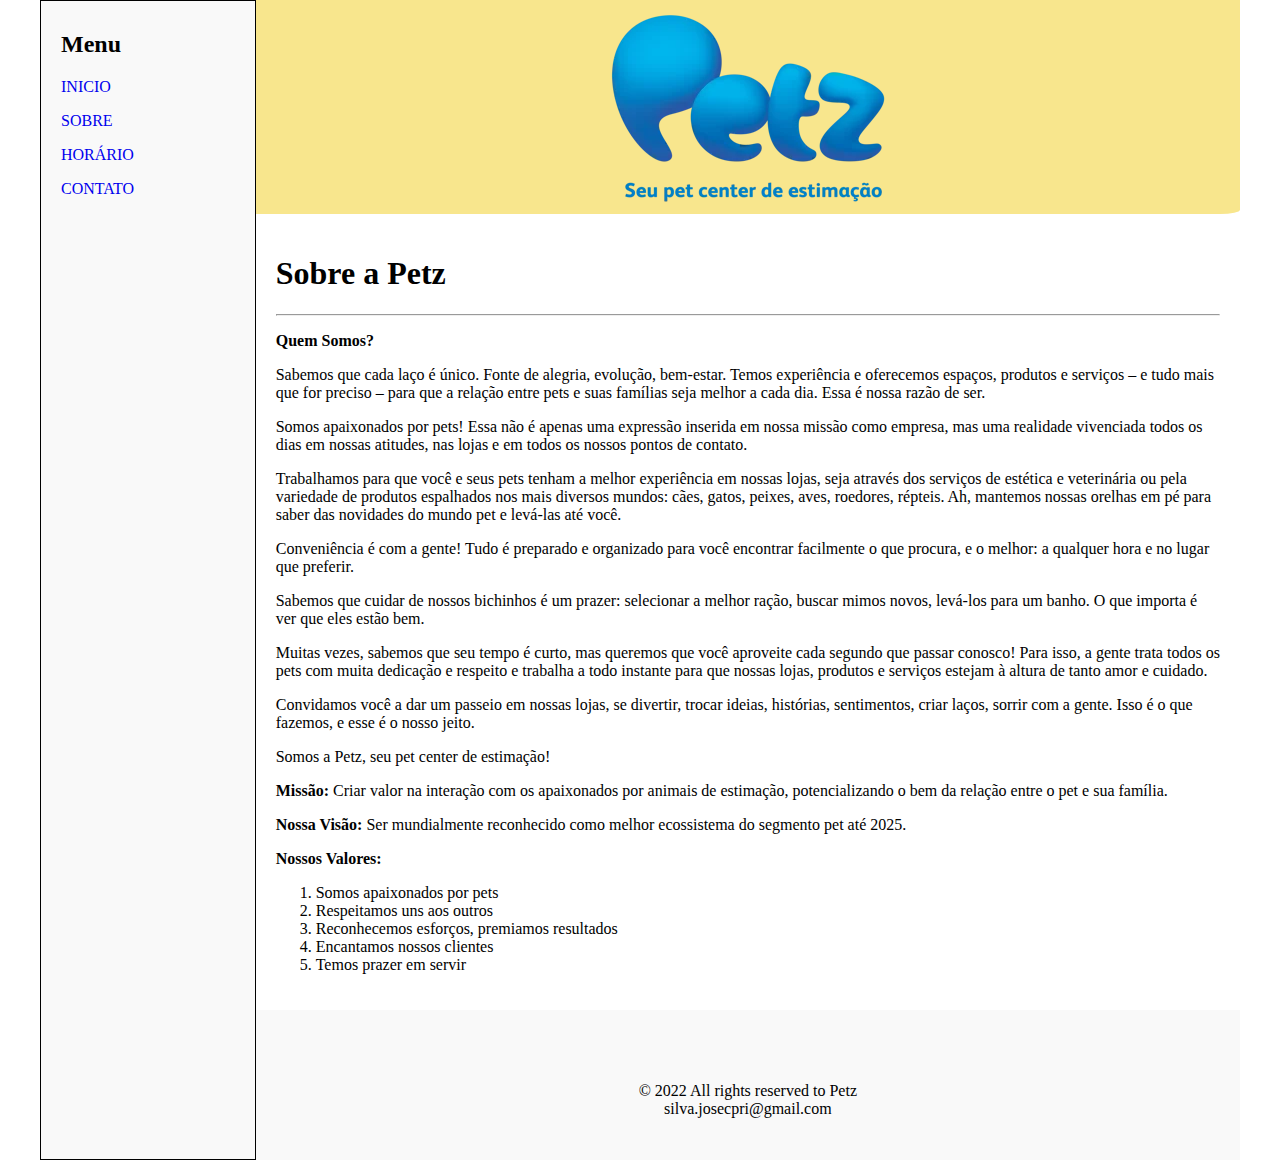
<file: Projetos/Criando Seu Primeiro Site Completo com HTML/sobre.html>
<!DOCTYPE html>
<html lang="en">
<head>
    <meta charset="UTF-8">
    <meta http-equiv="X-UA-Compatible" content="IE=edge">
    <meta name="viewport" content="width=device-width, initial-scale=1.0">
    <title>Sobre</title>
    <link rel="stylesheet" href="style.css">
</head>
<body>
    <div class="wrapper">
        <div class="menu">
<!-- Aqui vai o seu menu -->
            <h2>Menu</h2>
            <p><a href="index.html">INICIO</a></p>
            <p><a href="sobre.html">SOBRE</a></p>
            <p><a href="horario.html">HORÁRIO</a></p>
            <p><a href="suporte.html">CONTATO</a></p>
        </div>

        <div class="main">
            <div class="header">
<!-- Aqui vai o seu header -->
                <img class="imagem" src="assets/logo.webp" alt="logo petz">
            </div>
    
            <div class="content">
<!-- Aqui vai o seu conteúdo -->
                <h1>Sobre a Petz</h1>
                <hr />
                <p>
                    <strong>Quem Somos?</strong>
                </p>
                    Sabemos que cada laço é único. Fonte de alegria, evolução, bem-estar. Temos experiência e oferecemos espaços, produtos e serviços – e tudo mais que for preciso – para que a relação entre pets e suas famílias seja melhor a cada dia. Essa é nossa razão de ser.
                <p>
                    Somos apaixonados por pets! Essa não é apenas uma expressão inserida em nossa missão como empresa, mas uma realidade vivenciada todos os dias em nossas atitudes, nas lojas e em todos os nossos pontos de contato.
                </p>   
                    Trabalhamos para que você e seus pets tenham a melhor experiência em nossas lojas, seja através dos serviços de estética e veterinária ou pela variedade de produtos espalhados nos mais diversos mundos: cães, gatos, peixes, aves, roedores, répteis. Ah, mantemos nossas orelhas em pé para saber das novidades do mundo pet e levá-las até você.
                <p>
                    Conveniência é com a gente! Tudo é preparado e organizado para você encontrar facilmente o que procura, e o melhor: a qualquer hora e no lugar que preferir.
                </p>    
                    Sabemos que cuidar de nossos bichinhos é um prazer: selecionar a melhor ração, buscar mimos novos, levá-los para um banho. O que importa é ver que eles estão bem.
                <p>
                    Muitas vezes, sabemos que seu tempo é curto, mas queremos que você aproveite cada segundo que passar conosco! Para isso, a gente trata todos os pets com muita dedicação e respeito e trabalha a todo instante para que nossas lojas, produtos e serviços estejam à altura de tanto amor e cuidado.
                </p>        
                    Convidamos você a dar um passeio em nossas lojas, se divertir, trocar ideias, histórias, sentimentos, criar laços, sorrir com a gente. Isso é o que fazemos, e esse é o nosso jeito.
                <p> 
                    Somos a Petz, seu pet center de estimação!
                </p>          
                    <strong>Missão:</strong> Criar valor na interação com os apaixonados por animais de estimação, potencializando o bem da relação entre o pet e sua família.
                <p> 
                    <strong>Nossa Visão:</strong> Ser mundialmente reconhecido como melhor ecossistema do segmento pet até 2025.
                </p>             
                    <strong>Nossos Valores:</strong>
                <ol>  
                    <li>Somos apaixonados por pets</li>
                    <li>Respeitamos uns aos outros</li>
                    <li>Reconhecemos esforços, premiamos resultados</li>
                    <li>Encantamos nossos clientes</li>
                    <li>Temos prazer em servir</li>
                </ol> 
            </div>
    
            <div class="footer">
 <!-- Aqui vai o seu rodapé -->
                <br>
                <br>
                <br>
                <br>
                © 2022 All rights reserved to Petz
                <br>
                silva.josecpri@gmail.com
            </div>
        </div>
    </div>
</body>
</html>
</file>
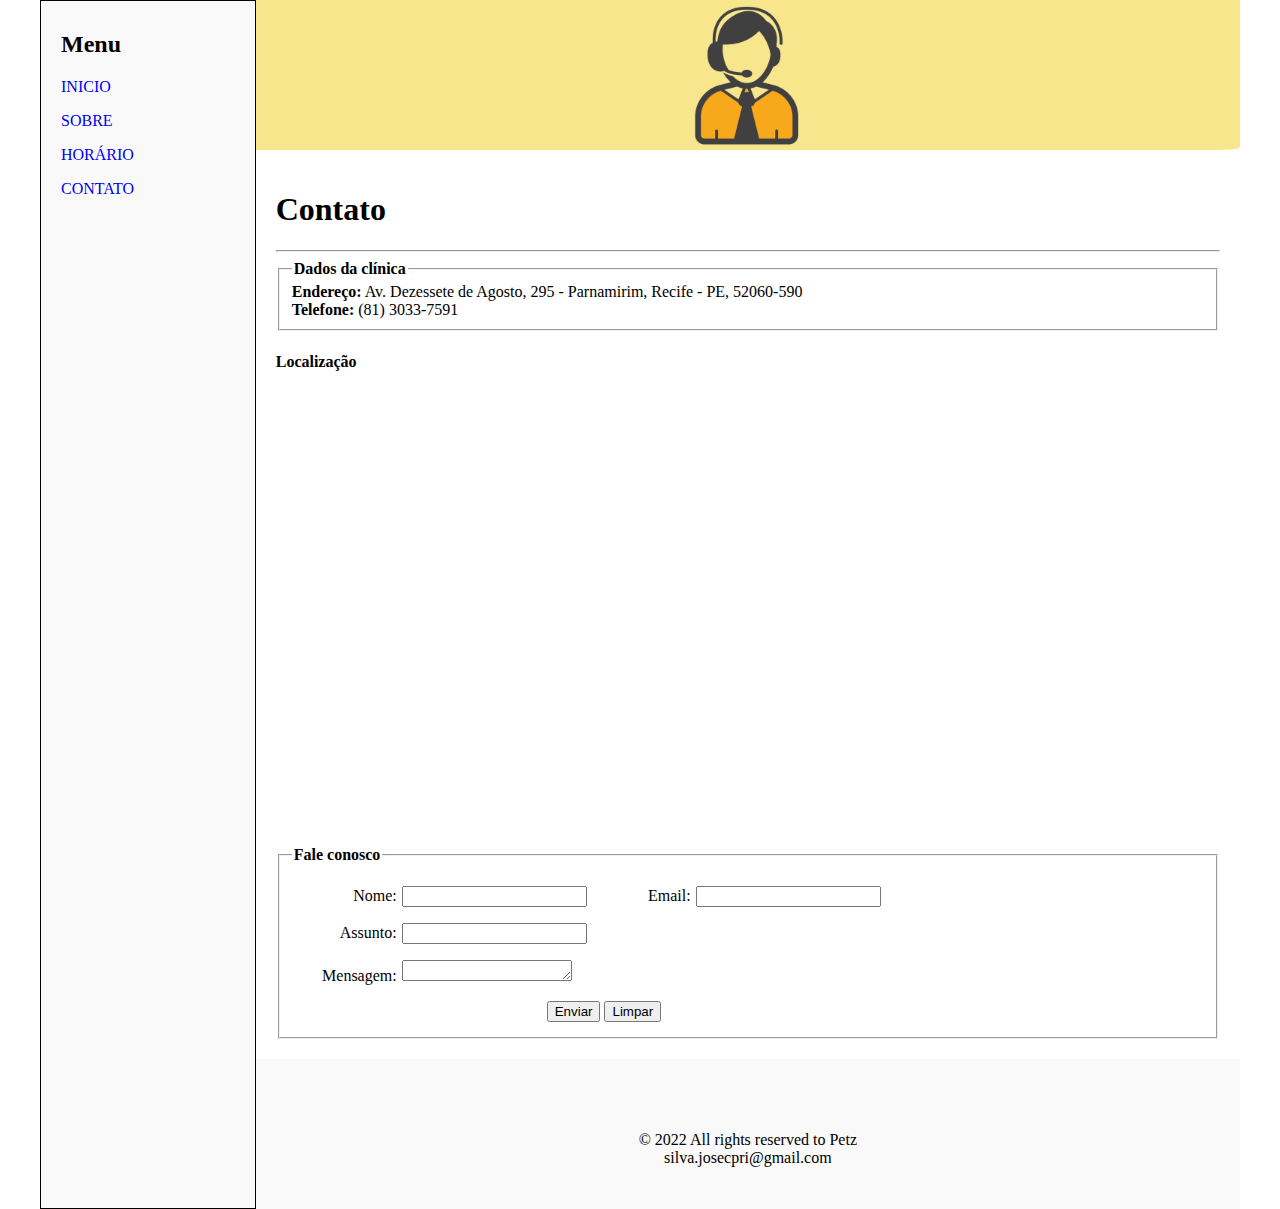
<file: Projetos/Criando Seu Primeiro Site Completo com HTML/suporte.html>
<!DOCTYPE html>
<html lang="en">
<head>
    <meta charset="UTF-8">
    <meta http-equiv="X-UA-Compatible" content="IE=edge">
    <meta name="viewport" content="width=device-width, initial-scale=1.0">
    <title>Contato</title>
    <link rel="stylesheet" href="style.css">
</head>
<body>
    <div class="wrapper">
        <div class="menu">
 <!-- Aqui vai o seu menu -->
            <h2>Menu</h2>
            <p><a href="index.html">INICIO</a></p>
            <p><a href="sobre.html">SOBRE</a></p>
            <p><a href="horario.html">HORÁRIO</a></p>
            <p><a href="suporte.html">CONTATO</a></p>
        </div>

        <div class="main">
<!-- Aqui vai o seu header -->
            <div class="header">
                <img class="imagem" src="assets/baixados.png" alt="ícone de suporte" width="150px">
            </div>
    
            <div class="content">
<!-- Aqui vai o seu conteúdo -->
                <h1>Contato</h1>
                <hr />
                <fieldset>
                    <legend><strong>Dados da clínica</strong></legend>
                    <b>Endereço:</b> Av. Dezessete de Agosto, 295 - Parnamirim, Recife - PE, 52060-590<br>
                    <b>Telefone:</b> (81) 3033-7591
                </fieldset>
                <h4>Localização</h4>
                <iframe src="https://www.google.com/maps/embed?pb=!1m18!1m12!1m3!1d3950.647122022559!2d-34.91411488522021!3d-8.035269694213964!2m3!1f0!2f0!3f0!3m2!1i1024!2i768!4f13.1!3m3!1m2!1s0x7ab19329377417f%3A0x148f6bf51007068b!2sPetz!5e0!3m2!1spt-BR!2sbr!4v1671410214620!5m2!1spt-BR!2sbr" width="600" height="450" style="border:0;" allowfullscreen="" loading="lazy" referrerpolicy="no-referrer-when-downgrade"></iframe>
                <form action="suporte.html" method="get">
                    <fieldset>
                    <legend><strong>Fale conosco</strong></legend>
                        <div class="row">
                            <p><label for="nome">Nome:</label><input type="text" name="nome">
                            <label for="email">Email:</label><input type="email" name="email"></p>
                        </div>
                        <div class="row">
                            <p><label for="assunto">Assunto:</label><input type="text" name="assunto">
                            </p>
                        </div>
                        <div class="row">
                        <p><label for="mensagem">Mensagem:</label><textarea class="texto" name="mensagem"></textarea>
                        </p>
                        </div>
                        <div class="row">
                            <button type="submit" class="enviar">Enviar</button>
                            <button type="reset" class="resetar">Limpar</button>
                        </div>
                    </fieldset>
                </form>

            </div>
    
            <div class="footer">
<!-- Aqui vai o seu rodapé -->
                <br>
                <br>
                <br>
                <br>
                © 2022 All rights reserved to Petz
                <br>
                silva.josecpri@gmail.com
            </div>
        </div>
    </div>
</body>
</html>
</file>
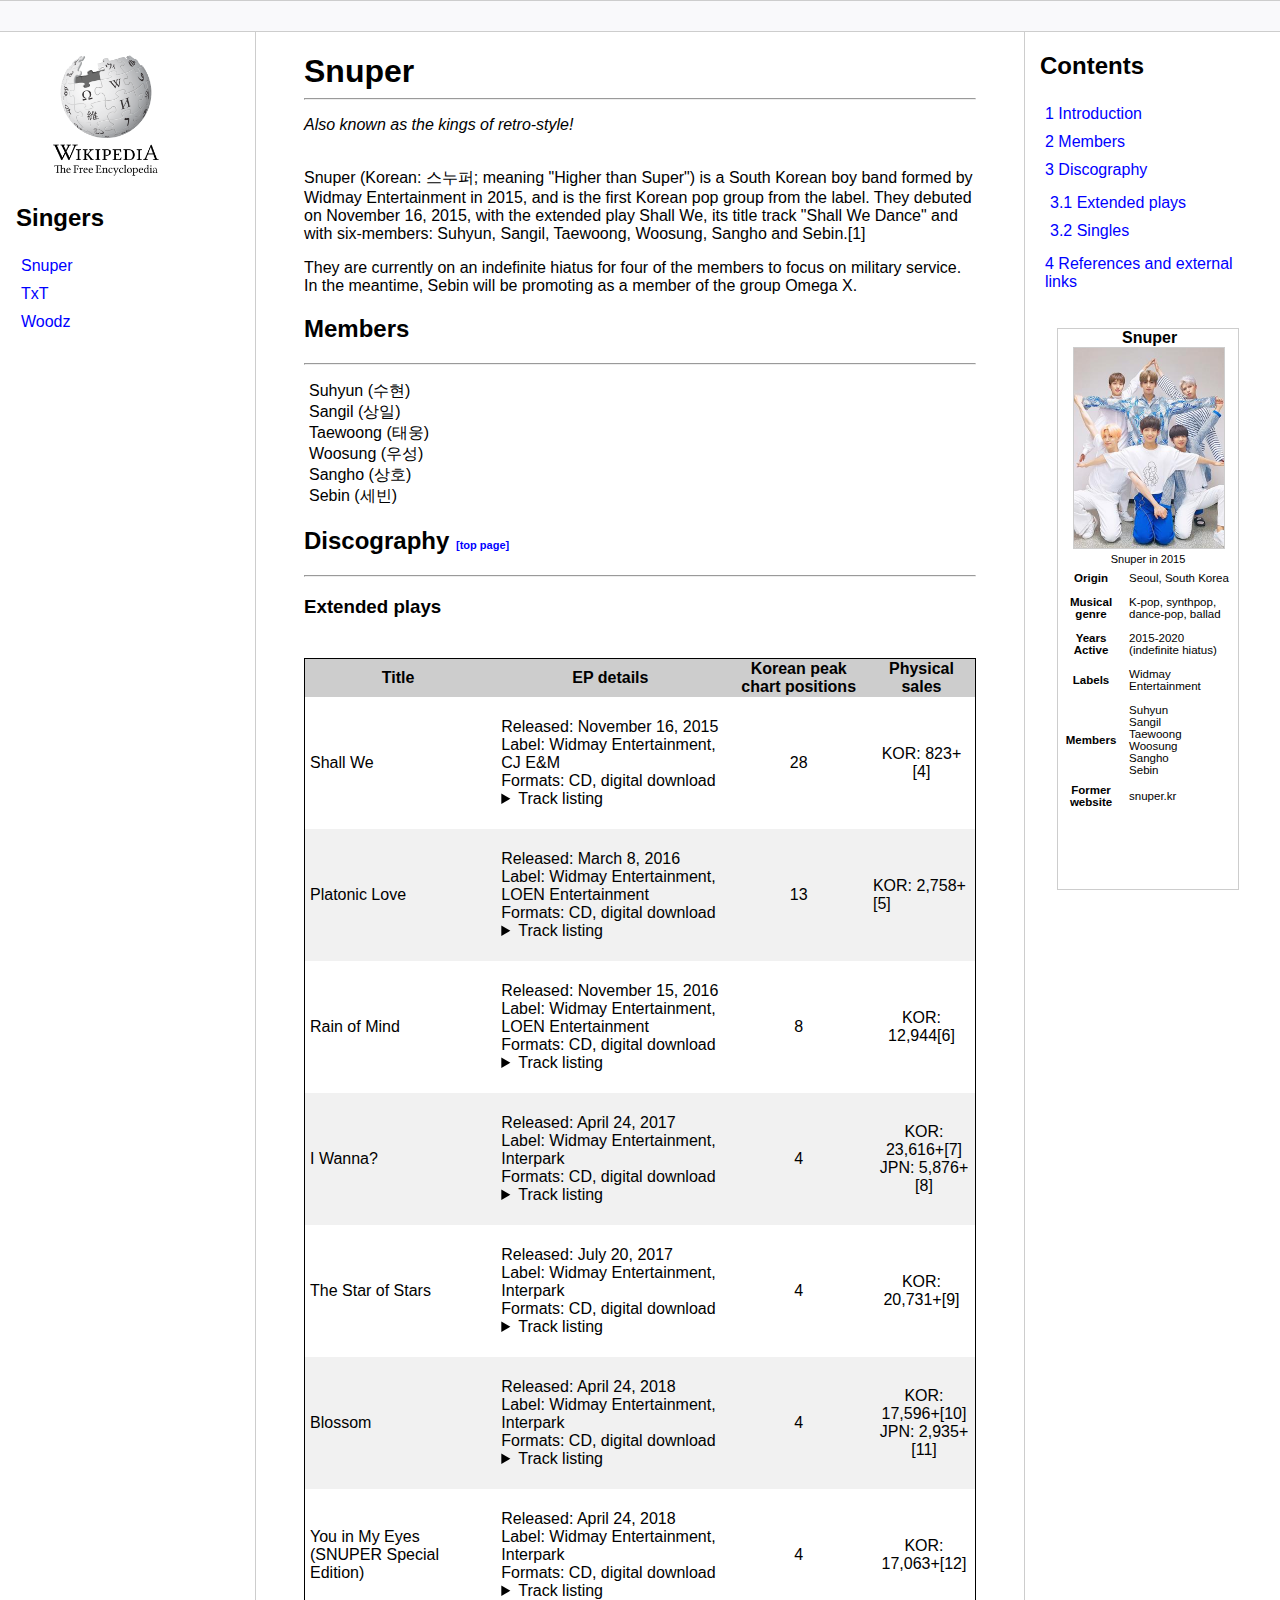
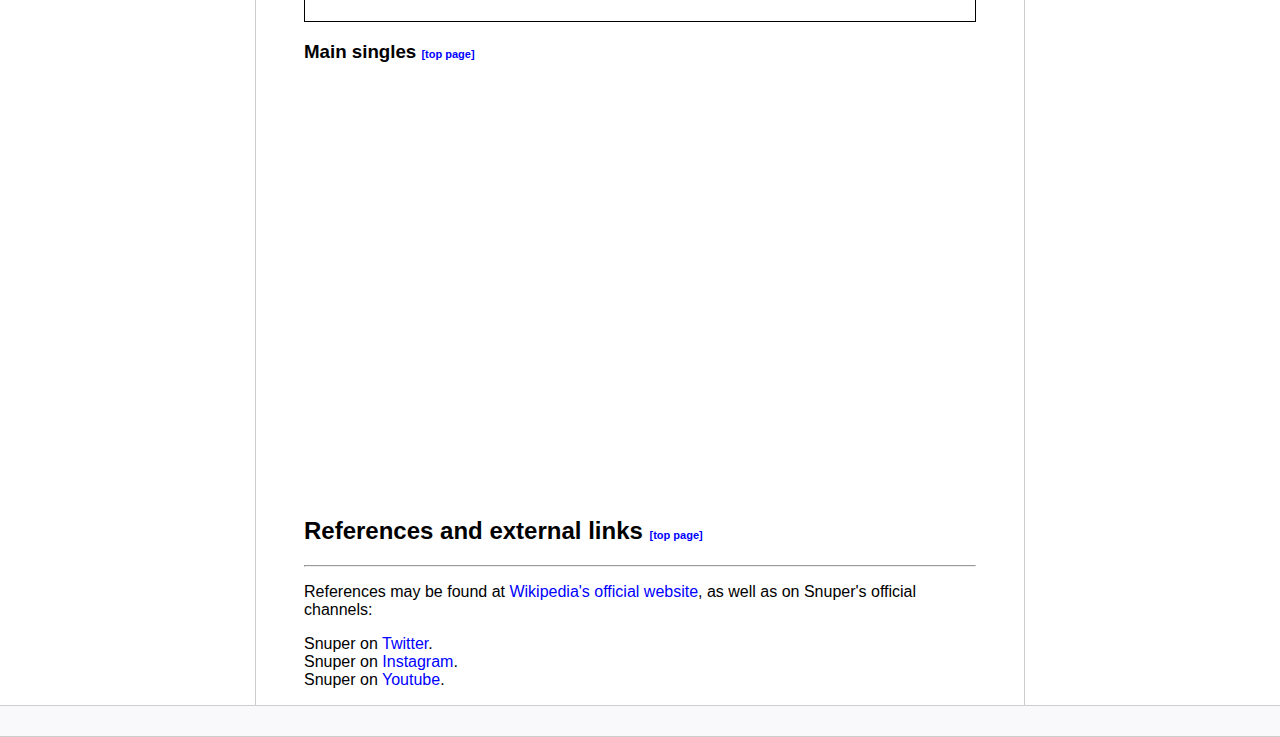
<file: Projetos/Recriando o Wikipedia com layout moderno/snuper.html>
<!DOCTYPE html>
<html lang="en">
<head>
    <meta charset="UTF-8">
    <meta http-equiv="X-UA-Compatible" content="IE=edge">
    <meta name="viewport" content="width=device-width, initial-scale=1.0">
    <title>Snuper - Wikipedia</title>
    <link rel="stylesheet" href="assets/css/style.css">
    <link rel="icon" href="assets/images/Wikipedia's_W.svg.png" type="image/icon type">
</head>
<body>

    <div class="bar"></div>

    <div class="content">
        <header>
            <nav class="sidebar">
                <figure class="logo">   
                    <img src="assets/images/Wikipedia_Logo_1.0.png" alt="english logo wikipedia" width="120"/>
                </figure>
                <h2>Singers</h2>
                <ul class="navbar-items">
                    <a href="#introduction"><li>Snuper</li></a>
                    <a href="txt.html"><li>TxT</li></a>
                    <a href="index.html"><li>Woodz</li></a>
                </ul>
            </nav>   
        </header>

            <main>
                <article>
                    <header>
                        <h1 id="introduction">Snuper</h1>
                        <hr />
                        <p class="italic">Also known as the kings of retro-style!</p>
                    </header>
                    <br>
                    <p class="justified-text">
                        Snuper (Korean: 스누퍼; meaning "Higher than Super") is a South Korean boy band formed by Widmay Entertainment in 2015, and is the first Korean pop group from the label. They debuted on November 16, 2015, with the extended play Shall We, its title track "Shall We Dance" and with six-members: Suhyun, Sangil, Taewoong, Woosung, Sangho and Sebin.[1]
                    </p>
                    <p class="justified-text">
                        They are currently on an indefinite hiatus for four of the members to focus on military service. In the meantime, Sebin will be promoting as a member of the group Omega X.
                    </p>
                    <section>
                        <header>
                            <h2 id="members">Members</h2>
                            <hr />
                        </header>
                        <p class="justified-text">
                            <ul>
                                <li>Suhyun (수현)</li>
                                <li>Sangil (상일)</li>
                                <li>Taewoong (태웅)</li>
                                <li>Woosung (우성)</li>
                                <li>Sangho (상호)</li>
                                <li>Sebin (세빈)</li>
                            </ul>
                        </p>
                    </section>
                    <section>
                        <header>
                            <h2 id="discography">Discography <span class="nav-item"><a href="#introduction">[top page]</a></span></h2>
                            <hr />
                        </header>
                        <section>
                            <header>
                            <h3 id="ep">Extended plays</h3>
                            </header>
                            <table  class="table" summary="Table containing all Snuper's albums' informations, i.e. their title, release details, peak on korean charts and how many copies it has sold" cellspacing="0">
                                <thead>
                                    <tr>
                                        <th>Title</th>
                                        <th>EP details</th>
                                        <th>Korean peak chart positions</th>
                                        <th>Physical sales</th>
                                    </tr>
                                </thead>
                                <tbody>
                                    <tr>
                                        <td>Shall We</td>
                                        <td>
                                            <ul>
                                                <li>Released: November 16, 2015</li>
                                                <li>Label: Widmay Entertainment, CJ E&M</li>
                                                <li>Formats: CD, digital download</li>
                                                <li>
                                                    <details>
                                                        <summary>Track listing</summary>
                                                        <ol>
                                                            <li>"Shall We (쉘 위) intro"</li>
                                                            <li>"Shall We Dance (쉘 위 댄스)"</li>
                                                            <li>"Polaroid (폴라로이드)"</li>
                                                            <li>"Hyde Jekyll (하이드 지킬) 80's Remix"</li>
                                                            <li>"Shall We Dance (쉘 위 댄스) inst."</li>
                                                        </ol>
                                                    </details>
                                                </li>
                                            </ul>
                                        </td>
                                        <td class="center">28</td>
                                        <td class="center">KOR: 823+[4]</td>
                                    </tr>
                                    <tr>
                                        <td>Platonic Love</td>
                                        <td>
                                            <ul>
                                                <li>Released: March 8, 2016</li>
                                                <li>Label: Widmay Entertainment, LOEN Entertainment</li>
                                                <li>Formats: CD, digital download</li>
                                                <li>
                                                    <details>
                                                        <summary>Track listing</summary>
                                                        <ol>
                                                            <li>"You Are (너는) intro"</li>
                                                            <li>"4th Dimensional Angels (4차원의 천사)"</li>
                                                            <li>"Platonic Love (지켜줄게)"</li>
                                                            <li>"Yes Or No"</li>
                                                            <li>"U"</li>
                                                            <li>"Platonic Love (지켜줄게) inst."</li>
                                                        </ol>
                                                    </details>
                                                </li>
                                            </ul>
                                        </td>
                                        <td class="center">13</td>
                                        <td>KOR: 2,758+[5]</td>
                                    </tr>
                                    <tr>
                                        <td>Rain of Mind</td>
                                        <td>
                                            <ul>
                                                <li>Released: November 15, 2016</li>
                                                <li>Label: Widmay Entertainment, LOEN Entertainment</li>
                                                <li>Formats: CD, digital download</li>
                                                <li>
                                                    <details>
                                                    <summary>Track listing</summary>
                                                        <ol>
                                                            <li>"Rain of Mind intro"</li>
                                                            <li>"It's Raining"</li>
                                                            <li>"So Much In Love (쓰다)"</li>
                                                            <li>"Lucky (럭키)"</li>
                                                            <li>"Please Don't (나를 보내지마)"</li>
                                                            <li>"It's Raining inst."</li>
                                                        </ol>
                                                    </details>
                                                </li>
                                            </ul>
                                        </td>
                                        <td class="center">8</td>
                                        <td class="center">KOR: 12,944[6]</td>
                                    </tr>
                                    <tr>
                                        <td>I Wanna?</td>
                                        <td>
                                            <ul>
                                                <li>Released: April 24, 2017</li>
                                                <li>Label: Widmay Entertainment, Interpark</li>
                                                <li>Formats: CD, digital download</li>
                                                <li>
                                                    <details>
                                                    <summary>Track listing</summary>
                                                        <ol>
                                                            <li>"Hide And Seek"</li>
                                                            <li>"Back:Hug (백허그)"</li>
                                                            <li>"My girl's fox (내 여자의 여우짓)" (난 너 없이)</li>
                                                            <li>"I'll Do It (해줄게)"</li>
                                                            <li>"Back:Hug (백허그) inst."</li>
                                                        </ol>
                                                    </details>
                                                </li>
                                            </ul>
                                        </td>
                                        <td class="center">4</td>
                                        <td class="center">
                                            <ul>
                                                <li>KOR: 23,616+[7]</li>
                                                <li>JPN: 5,876+[8]</li>
                                            </ul>
                                        </td>
                                    </tr>
                                    <tr>
                                        <td>
                                            The Star of Stars
                                        </td>
                                        <td>
                                            <ul>
                                                <li>Released: July 20, 2017</li>
                                                <li>Label: Widmay Entertainment, Interpark</li>
                                                <li>Formats: CD, digital download</li>
                                                <li>
                                                   <details>
                                                        <summary>Track listing</summary>
                                                        <ol>
                                                            <li>"Intro: The Star Of Stars"</li>
                                                            <li>"The Star of Stars (유성)"</li>
                                                            <li>"Hide And Seek"</li>
                                                            <li>"Back:Hug (백허그)"</li>
                                                            <li>"My girl's fox (내 여자의 여우짓)"</li>
                                                            <li>"I'll Do It (해줄게)"</li>
                                                            <li>"The Star of Stars (유성) inst."</li>
                                                            <li>"(Bonus Track) Platonic Love (지켜줄게) (Remix)"</li>
                                                        </ol>
                                                    </details> 
                                                </li>
                                            </ul>
                                        </td>
                                        <td class="center">4</td>
                                        <td class="center">KOR: 20,731+[9]</td>
                                    </tr>
                                    <tr>
                                        <td>Blossom</td>
                                        <td>
                                            <ul>
                                            <li>Released: April 24, 2018</li>
                                            <li>Label: Widmay Entertainment, Interpark</li>
                                            <li>Formats: CD, digital download</li>
                                            <li>                                            
                                                <details>
                                                    <summary>Track listing</summary>
                                                    <ol>
                                                        <li>"Blossom (Intro)"</li>
                                                        <li>"Tulips (튤립)"</li>
                                                        <li>"You In My Eyes (내 눈에는 니가)"</li>
                                                        <li>"VV (Very Very)"</li>
                                                        <li>"Wonderland"</li>
                                                        <li>"Tulips (튤립) inst."</li>
                                                    </ol>
                                                </details>
                                            </li>
                                        </ul>
                                        </td>
                                        <td class="center">4</td>
                                        <td class="center">
                                            <ul>
                                                <li>KOR: 17,596+[10]</li>
                                                <li>JPN: 2,935+[11]</li>
                                            </ul>
                                        </td>
                                    </tr>
                                    <tr>
                                        <td>You in My Eyes (SNUPER Special Edition)</td>
                                        <td>
                                            <ul>
                                                <li>Released: April 24, 2018</li>
                                                <li>Label: Widmay Entertainment, Interpark</li>
                                                <li>Formats: CD, digital download</li>
                                                <li>
                                                    <details>
                                                        <summary>Track listing</summary>
                                                        <ol>
                                                            <li>"You In My Eyes (Special Edition) (내 눈에는 니가)"</li>
                                                            <li>"Starry Winter Night (별이 빛나는 겨울밤)"</li>
                                                            <li>"Nanairo Days (Korean Ver.)"</li>
                                                            <li>"Tulips (튤립) (Piano Ver.)"</li>
                                                            <li>"You In My Eyes (Special Edition) (내 눈에는 니가) inst."</li>
                                                        </ol>
                                                    </details>
                                                </li>
                                            </ul>
                                        </td>
                                        <td class="center">4</td>
                                        <td class="center">
                                            <ul>
                                                <li>KOR: 17,063+[12]</li>
                                            </ul>
                                        </td>
                                    </tr>
                                </tbody>
                            </table>
                        </section>
                        <section>
                            <header>
                                <h3 id="singles">Main singles <span class="nav-item"><a href="#introduction">[top page]</a></span></h3>
                            </header>
                            <iframe title="first single from Snuper, 'Platonic Love', on Spotify" style="border-radius:12px" src="https://open.spotify.com/embed/track/3dNWqd5bnA1Dp7GJqjxKJf?utm_source=generator&theme=0" width="100%" height="100" frameBorder="0" allowfullscreen="" allow="autoplay; clipboard-write; encrypted-media; fullscreen; picture-in-picture" loading="lazy"></iframe>
                            <iframe title="second single from Snuper, 'It's Raining', on Spotify" style="border-radius:12px" src="https://open.spotify.com/embed/track/0lL8GnusBxAOh2I5J7SWrH?utm_source=generator&theme=0" width="100%" height="100" frameBorder="0" allowfullscreen="" allow="autoplay; clipboard-write; encrypted-media; fullscreen; picture-in-picture" loading="lazy"></iframe>
                            <iframe title="third single from Snuper, 'Back:Hug', on Spotify" style="border-radius:12px" src="https://open.spotify.com/embed/track/7m4pJyt1mCHxRxBQPgep31?utm_source=generator&theme=0" width="100%" height="100" frameBorder="0" allowfullscreen="" allow="autoplay; clipboard-write; encrypted-media; fullscreen; picture-in-picture" loading="lazy"></iframe>
                            <iframe title="fourth single from Snuper, Tullips, on Spotify" style="border-radius:12px" src="https://open.spotify.com/embed/track/0cfZ1noarMkTHWPqTnzrJ4?utm_source=generator&theme=0" width="100%" height="100" frameBorder="0" allowfullscreen="" allow="autoplay; clipboard-write; encrypted-media; fullscreen; picture-in-picture" loading="lazy"></iframe>
                        </section>
                    </section>
                    <footer>
                        <section>
                            <h2 id="references">References and external links <span class="nav-item"><a href="#introduction">[top page]</a></span></h2>
                            <hr />
                            <p>
                                References may be found at <a href="https://en.wikipedia.org/wiki/Snuper#References" target="_blank">Wikipedia's official website</a>, as well as on Snuper's official channels: <br />
                            </p>
                            <ul class="references">
                                <li>Snuper on <a href="https://twitter.com/snuperofficial" target="_blank">Twitter</a>.</li>
                                <li>Snuper on <a href="https://www.instagram.com/snuper6/" target="_blank">Instagram</a>.</li>
                                <li>Snuper on <a href="https://www.youtube.com/c/SNUPER6" target="_blank">Youtube</a>.</li>
                            </ul>
                        </section>
                    </footer>
                </article>
            </main>

            <aside class="anchors">
                <h2>Contents</h2>
                <ul>
                    <li><a href="#introduction">1 Introduction</a></li>
                    <li><a href="#members">2 Members</a></li>
                    <li><a href="#discography">3 Discography</a></li>
                    <li>
                        <ul>
                            <li><a href="#ep">3.1 Extended plays</a></li>
                            <li><a href="#singles">3.2 Singles</a></li>
                        </ul>
                    </li>
                    <li><a href="#references">4 References and external links</a></li>
                </ul>
                    <figure class="side-pic-3">
                        <span class="teste bold">Snuper</span> 
                        <img class="side-pic" src="assets/images/RM_693.png" alt="picture of Snuper" width="150px">
                        <figcaption class="center nav-item">Snuper in 2015</figcaption>
                        <table class="table-font-side">
                            <tbody>
                                <tr>
                                    <th>Origin</th>
                                    <td>Seoul, South Korea</td>
                                </tr>
                                <tr>
                                    <th>Musical genre</th>
                                    <td>K-pop, synthpop, dance-pop, ballad</td>
                                </tr>
                                <tr>
                                    <th>Years Active</th>
                                    <td>2015-2020 (indefinite hiatus)</td>
                                </tr>
                                <tr>
                                    <th>Labels</th>
                                    <td>Widmay Entertainment</td>
                                </tr>
                                <tr>
                                    <th>Members</th>
                                    <td>Suhyun<br />
                                        Sangil<br />
                                        Taewoong<br />
                                        Woosung<br />
                                        Sangho<br />
                                        Sebin</td>
                                </tr>
                                <tr>
                                    <th>Former website</th>
                                    <td>snuper.kr</td>
                                </tr>
                            </tbody>
                        </table>
                    </figure>
            <aside>
    </div>
    <footer>
        <div class="bar"></div>
    </footer>
</body>
</html>
</file>
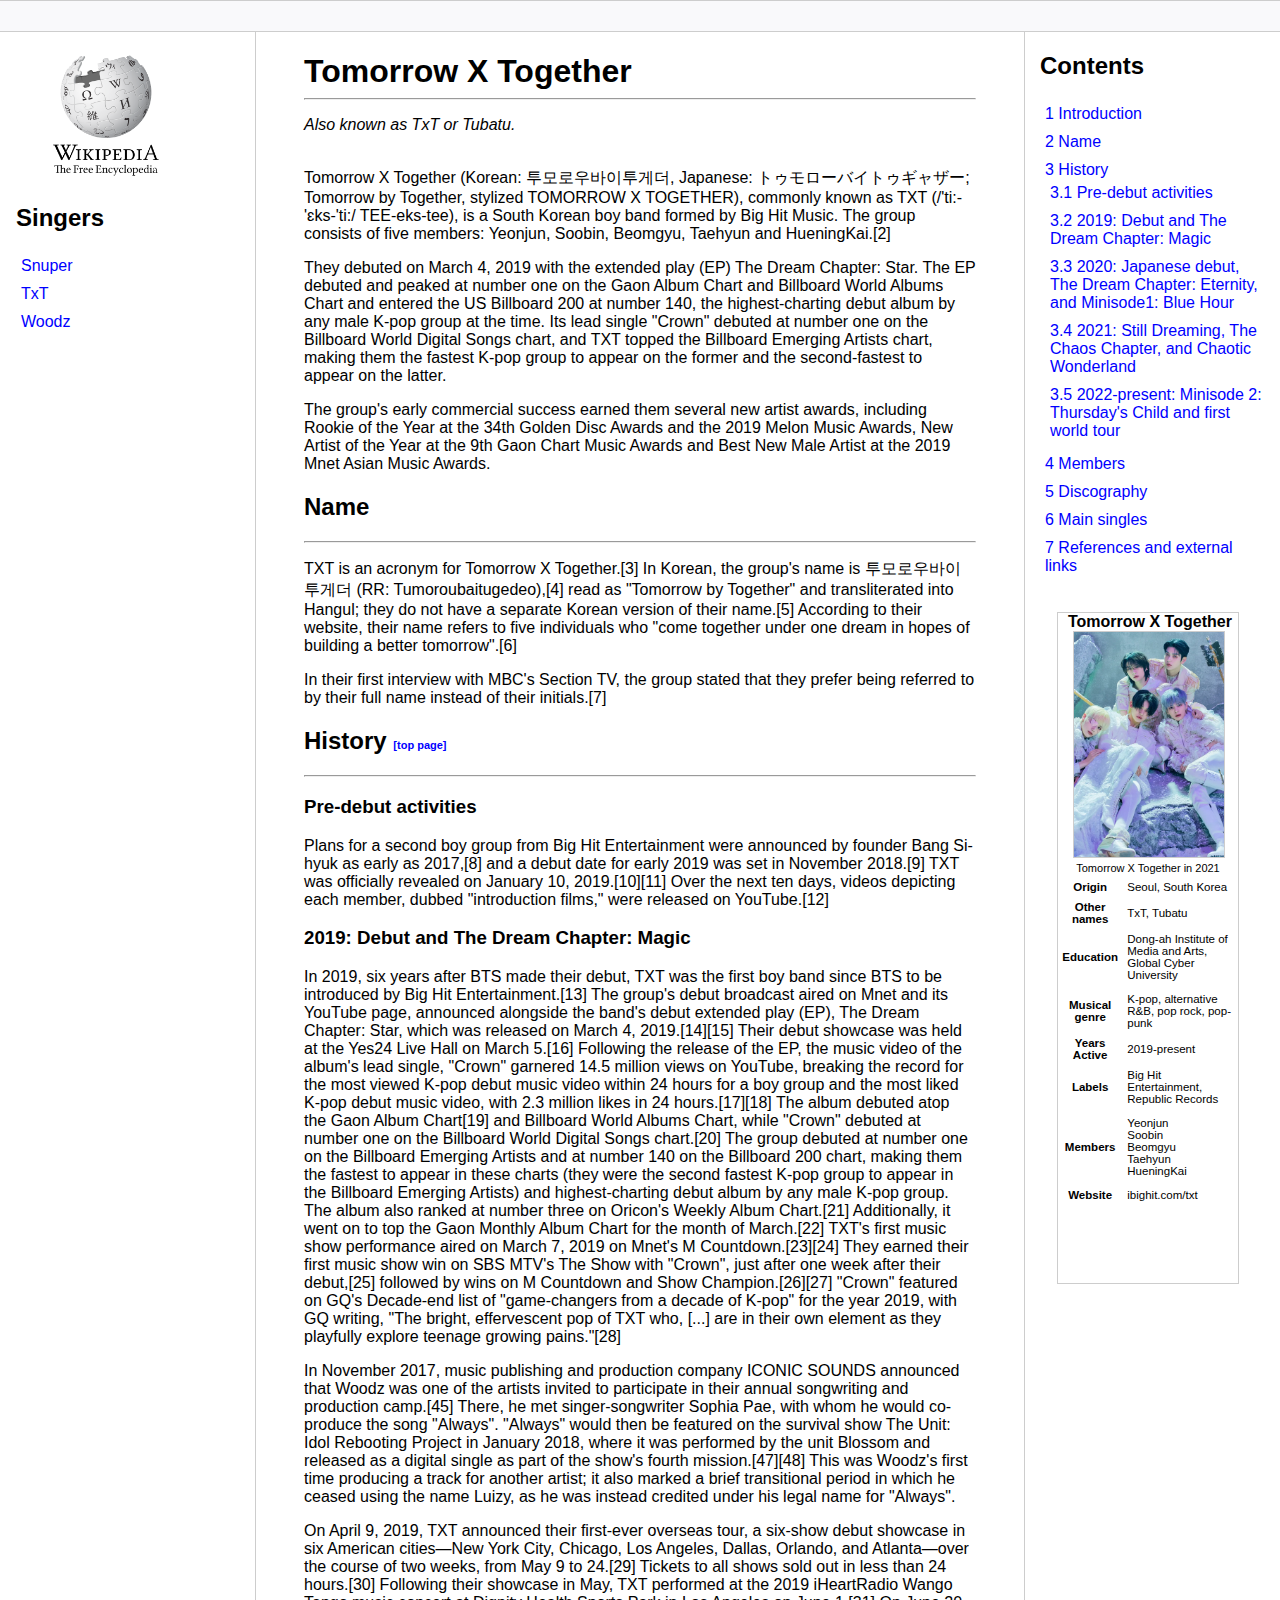
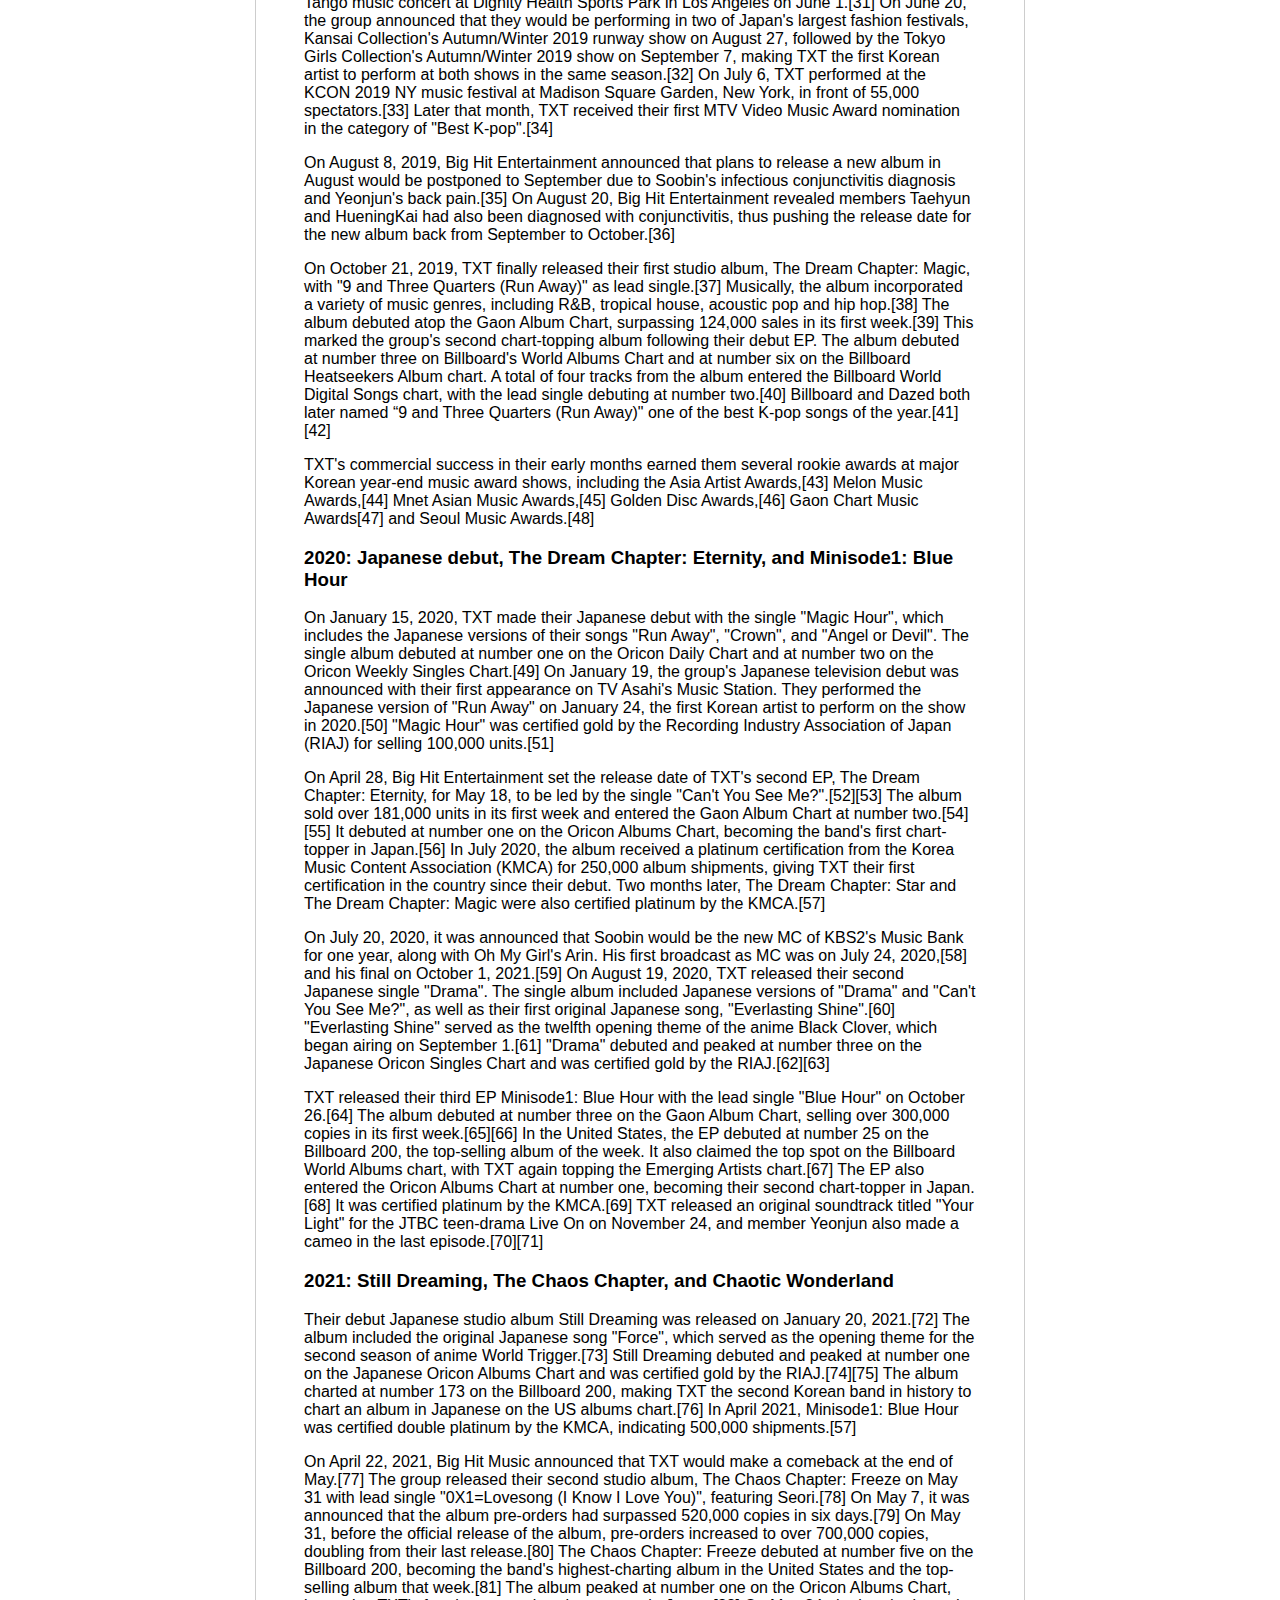
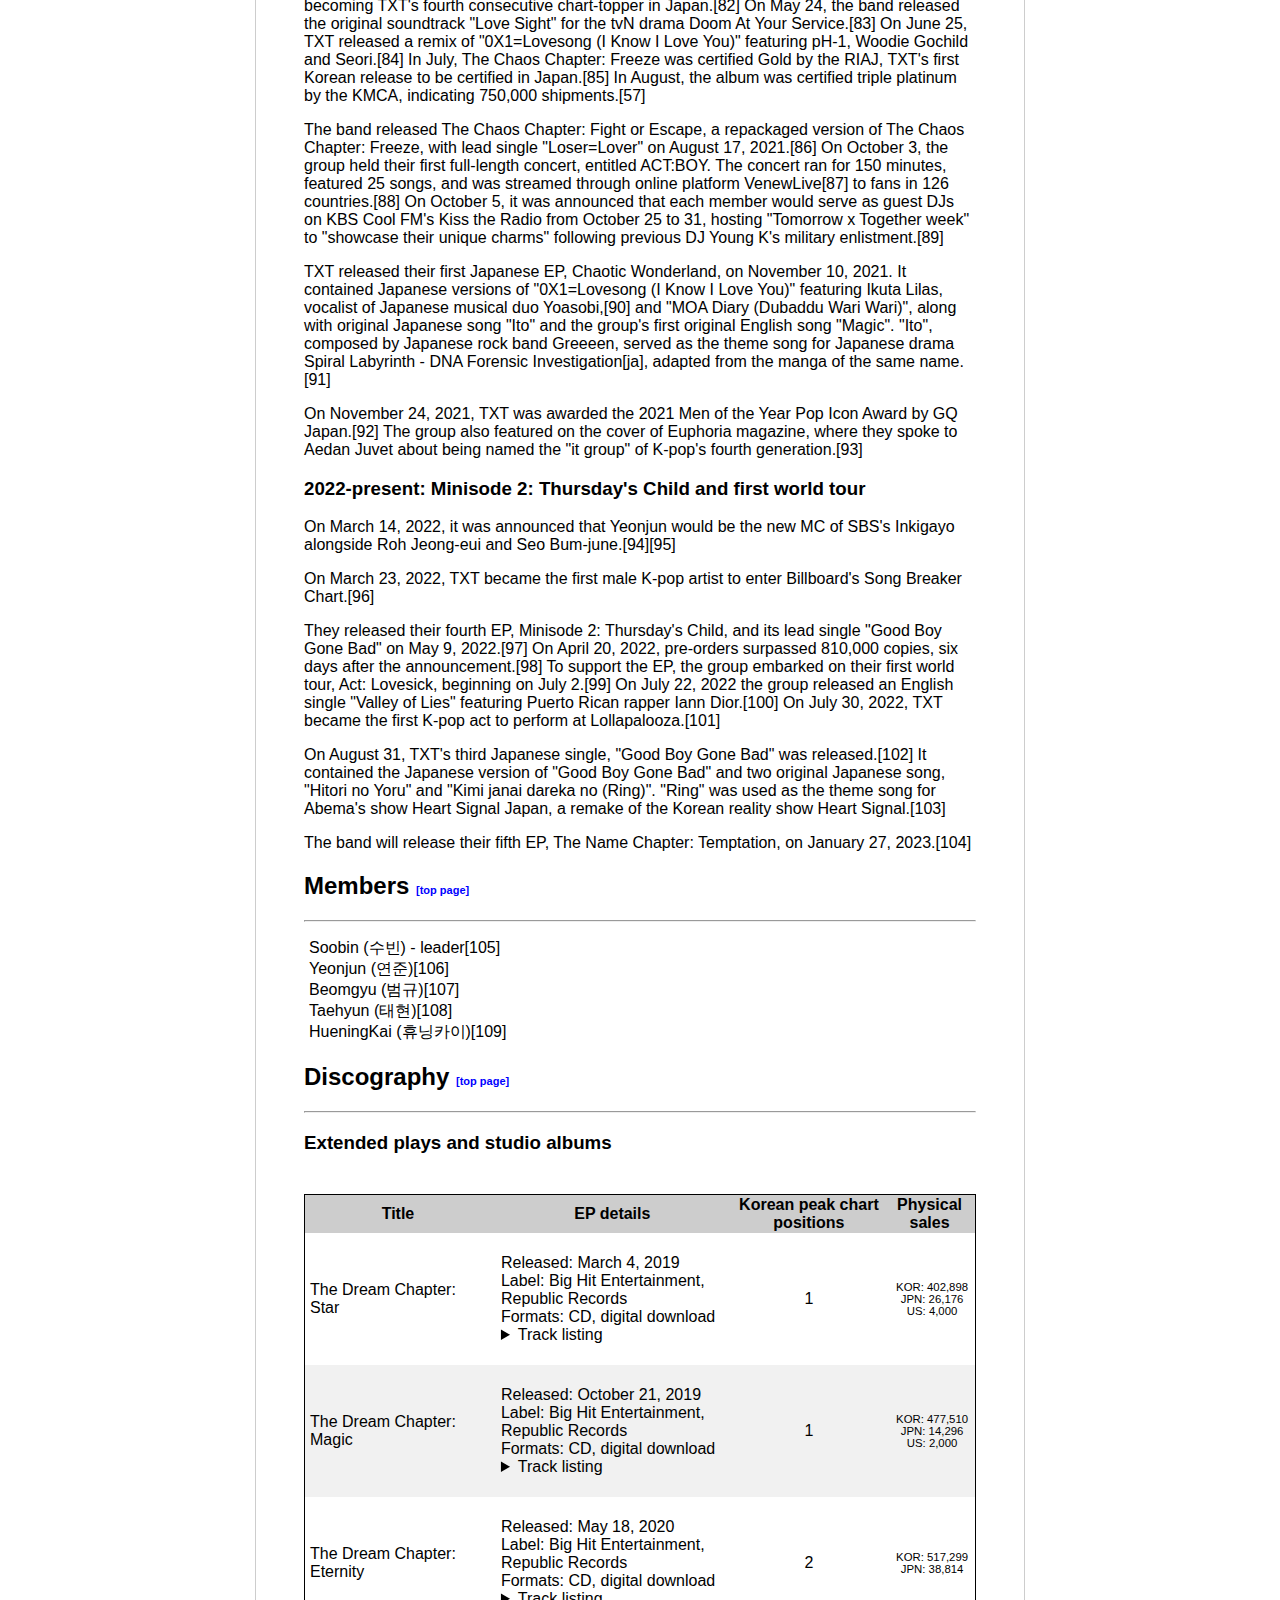
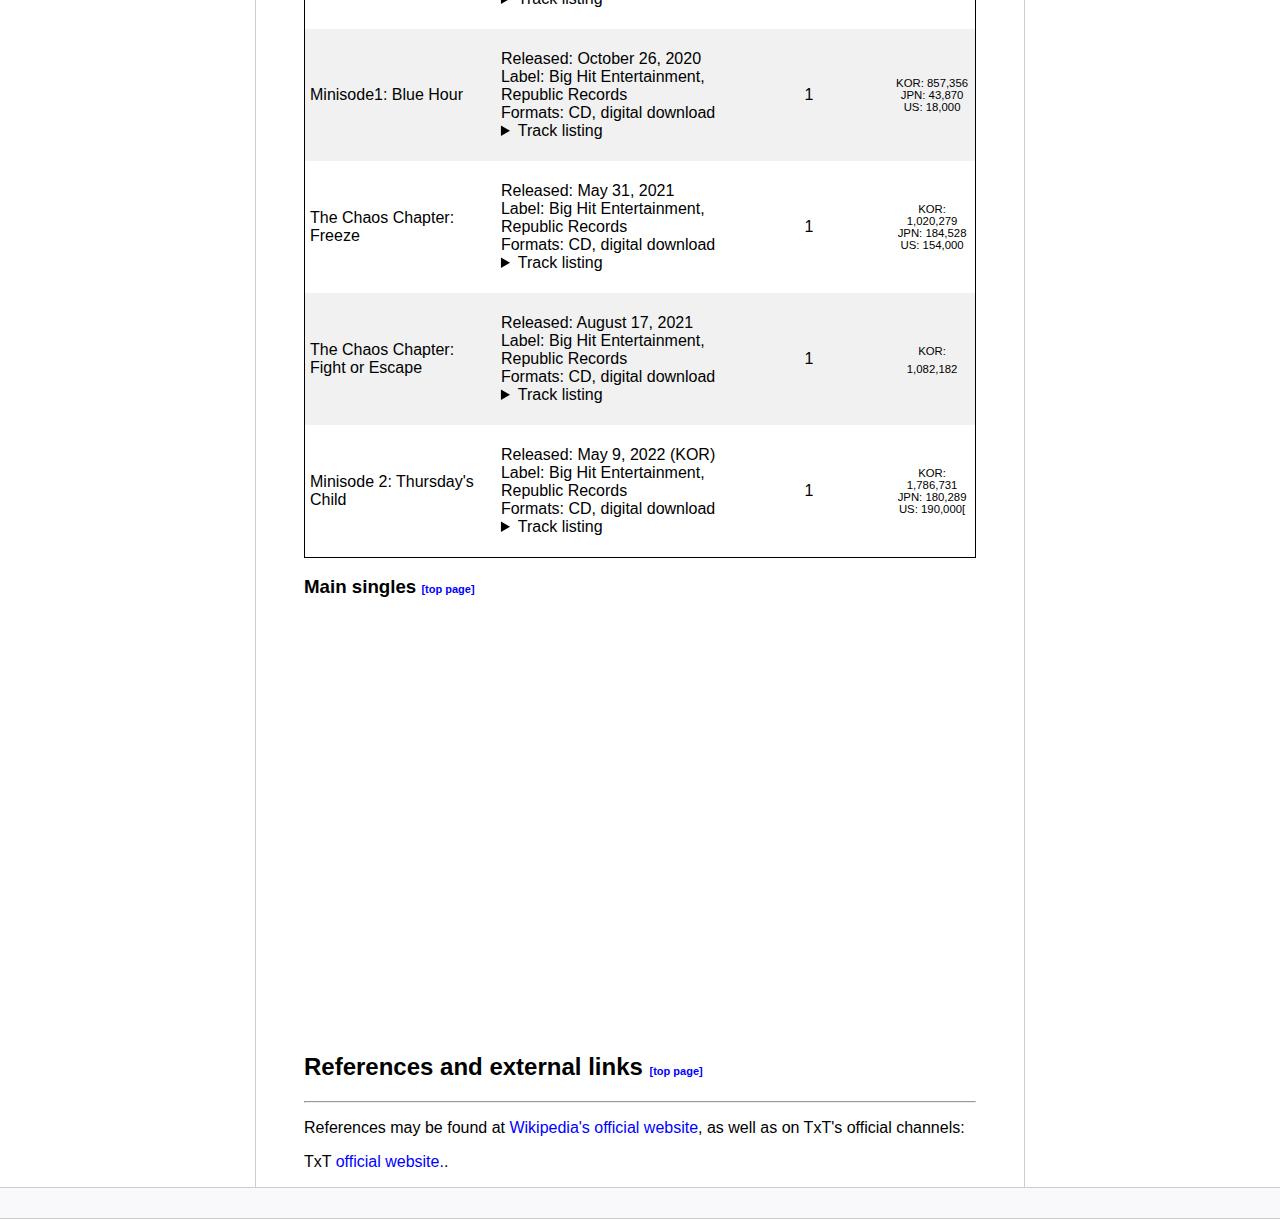
<file: Projetos/Recriando o Wikipedia com layout moderno/txt.html>
<!DOCTYPE html>
<html lang="en">
<head>
    <meta charset="UTF-8">
    <meta http-equiv="X-UA-Compatible" content="IE=edge">
    <meta name="viewport" content="width=device-width, initial-scale=1.0">
    <title>Tomorrow X Together - Wikipedia</title>
    <link rel="stylesheet" href="assets/css/style.css">
    <link rel="icon" href="assets/images/Wikipedia's_W.svg.png" type="image/icon type">
</head>
<body>

    <div class="bar"></div>

    <div class="content">
        <header>
            <nav class="sidebar">
                <figure class="logo">   
                    <img src="assets/images/Wikipedia_Logo_1.0.png" alt="english logo wikipedia" width="120"/>
                </figure>
                <h2>Singers</h2>
                <ul class="navbar-items">
                    <a href="snuper.html"><li>Snuper</li></a>
                    <a href="#introduction"><li>TxT</li></a>
                    <a href="index.html"><li>Woodz</li></a>
                </ul>
            </nav>   
        </header>

            <main>
                <article>
                    <header>
                        <h1 id="introduction">Tomorrow X Together</h1>
                        <hr />
                        <p class="italic">Also known as TxT or Tubatu.</p>
                    </header>
                    <br>
                    <p class="justified-text">
                        Tomorrow X Together (Korean: 투모로우바이투게더, Japanese: トゥモローバイトゥギャザー; Tomorrow by Together, stylized TOMORROW X TOGETHER), commonly known as TXT (/'ti:-'ɛks-'ti:/ TEE-eks-tee), is a South Korean boy band formed by Big Hit Music. The group consists of five members: Yeonjun, Soobin, Beomgyu, Taehyun and HueningKai.[2]
                    </p>
                    <p class="justified-text">
                        They debuted on March 4, 2019 with the extended play (EP) The Dream Chapter: Star. The EP debuted and peaked at number one on the Gaon Album Chart and Billboard World Albums Chart and entered the US Billboard 200 at number 140, the highest-charting debut album by any male K-pop group at the time. Its lead single "Crown" debuted at number one on the Billboard World Digital Songs chart, and TXT topped the Billboard Emerging Artists chart, making them the fastest K-pop group to appear on the former and the second-fastest to appear on the latter.
                    </p>
                    <p class="justified-text">
                        The group's early commercial success earned them several new artist awards, including Rookie of the Year at the 34th Golden Disc Awards and the 2019 Melon Music Awards, New Artist of the Year at the 9th Gaon Chart Music Awards and Best New Male Artist at the 2019 Mnet Asian Music Awards.
                    </p>
                    <section>
                        <header>
                            <h2 id="name">Name</h2>
                            <hr />
                        </header>
                        <p class="justified-text">
                            TXT is an acronym for Tomorrow X Together.[3] In Korean, the group's name is 투모로우바이투게더 (RR: Tumoroubaitugedeo),[4] read as "Tomorrow by Together" and transliterated into Hangul; they do not have a separate Korean version of their name.[5] According to their website, their name refers to five individuals who "come together under one dream in hopes of building a better tomorrow".[6]
                        </p>
                        <p class="justified-text">
                            In their first interview with MBC's Section TV, the group stated that they prefer being referred to by their full name instead of their initials.[7]
                        </p>
                    </section>
                    <section>
                        <header>
                            <h2 id="history">History <span class="nav-item"><a href="#introduction">[top page]</a></span></h2>
                            <hr />
                        </header>
                        <section>
                            <header>
                                <h3 id="pre-debut">Pre-debut activities</h3>
                            </header>
                            <p class="justified-text">
                                Plans for a second boy group from Big Hit Entertainment were announced by founder Bang Si-hyuk as early as 2017,[8] and a debut date for early 2019 was set in November 2018.[9] TXT was officially revealed on January 10, 2019.[10][11] Over the next ten days, videos depicting each member, dubbed "introduction films," were released on YouTube.[12]
                            </p>
                        </section>
                        <section>
                            <header>
                                <h3 id="2019">2019: Debut and The Dream Chapter: Magic</h3>
                            </header>
                            <p class="justified-text">
                                In 2019, six years after BTS made their debut, TXT was the first boy band since BTS to be introduced by Big Hit Entertainment.[13] The group's debut broadcast aired on Mnet and its YouTube page, announced alongside the band's debut extended play (EP), The Dream Chapter: Star, which was released on March 4, 2019.[14][15] Their debut showcase was held at the Yes24 Live Hall on March 5.[16] Following the release of the EP, the music video of the album's lead single, "Crown" garnered 14.5 million views on YouTube, breaking the record for the most viewed K-pop debut music video within 24 hours for a boy group and the most liked K-pop debut music video, with 2.3 million likes in 24 hours.[17][18] The album debuted atop the Gaon Album Chart[19] and Billboard World Albums Chart, while "Crown" debuted at number one on the Billboard World Digital Songs chart.[20] The group debuted at number one on the Billboard Emerging Artists and at number 140 on the Billboard 200 chart, making them the fastest to appear in these charts (they were the second fastest K-pop group to appear in the Billboard Emerging Artists) and highest-charting debut album by any male K-pop group. The album also ranked at number three on Oricon's Weekly Album Chart.[21] Additionally, it went on to top the Gaon Monthly Album Chart for the month of March.[22] TXT's first music show performance aired on March 7, 2019 on Mnet's M Countdown.[23][24] They earned their first music show win on SBS MTV's The Show with "Crown", just after one week after their debut,[25] followed by wins on M Countdown and Show Champion.[26][27] "Crown" featured on GQ's Decade-end list of "game-changers from a decade of K-pop" for the year 2019, with GQ writing, "The bright, effervescent pop of TXT who, [...] are in their own element as they playfully explore teenage growing pains."[28]
                            </p>
                            <p class="justified-text">
                                In November 2017, music publishing and production company ICONIC SOUNDS announced that Woodz was one of the artists invited to participate in their annual songwriting and production camp.[45] There, he met singer-songwriter Sophia Pae, with whom he would co-produce the song "Always". "Always" would then be featured on the survival show The Unit: Idol Rebooting Project in January 2018, where it was performed by the unit Blossom and released as a digital single as part of the show's fourth mission.[47][48] This was Woodz's first time producing a track for another artist; it also marked a brief transitional period in which he ceased using the name Luizy, as he was instead credited under his legal name for "Always".
                            </p>
                            <p class="justified-text">
                                On April 9, 2019, TXT announced their first-ever overseas tour, a six-show debut showcase in six American cities—New York City, Chicago, Los Angeles, Dallas, Orlando, and Atlanta—over the course of two weeks, from May 9 to 24.[29] Tickets to all shows sold out in less than 24 hours.[30] Following their showcase in May, TXT performed at the 2019 iHeartRadio Wango Tango music concert at Dignity Health Sports Park in Los Angeles on June 1.[31] On June 20, the group announced that they would be performing in two of Japan's largest fashion festivals, Kansai Collection's Autumn/Winter 2019 runway show on August 27, followed by the Tokyo Girls Collection's Autumn/Winter 2019 show on September 7, making TXT the first Korean artist to perform at both shows in the same season.[32] On July 6, TXT performed at the KCON 2019 NY music festival at Madison Square Garden, New York, in front of 55,000 spectators.[33] Later that month, TXT received their first MTV Video Music Award nomination in the category of "Best K-pop".[34]
                            </p>
                            <p class="justified-text">
                                On August 8, 2019, Big Hit Entertainment announced that plans to release a new album in August would be postponed to September due to Soobin's infectious conjunctivitis diagnosis and Yeonjun's back pain.[35] On August 20, Big Hit Entertainment revealed members Taehyun and HueningKai had also been diagnosed with conjunctivitis, thus pushing the release date for the new album back from September to October.[36]
                            </p>
                            <p class="justified-text">
                                On October 21, 2019, TXT finally released their first studio album, The Dream Chapter: Magic, with "9 and Three Quarters (Run Away)" as lead single.[37] Musically, the album incorporated a variety of music genres, including R&B, tropical house, acoustic pop and hip hop.[38] The album debuted atop the Gaon Album Chart, surpassing 124,000 sales in its first week.[39] This marked the group's second chart-topping album following their debut EP. The album debuted at number three on Billboard's World Albums Chart and at number six on the Billboard Heatseekers Album chart. A total of four tracks from the album entered the Billboard World Digital Songs chart, with the lead single debuting at number two.[40] Billboard and Dazed both later named “9 and Three Quarters (Run Away)" one of the best K-pop songs of the year.[41][42]
                            </p>
                            <p class="justified-text">
                                TXT's commercial success in their early months earned them several rookie awards at major Korean year-end music award shows, including the Asia Artist Awards,[43] Melon Music Awards,[44] Mnet Asian Music Awards,[45] Golden Disc Awards,[46] Gaon Chart Music Awards[47] and Seoul Music Awards.[48]
                            </p>
                        </section>
                        <section>
                            <header>
                                <h3 id="2020">2020: Japanese debut, The Dream Chapter: Eternity, and Minisode1: Blue Hour</h3> 
                            </header>
                            <p class="justified-text">
                                On January 15, 2020, TXT made their Japanese debut with the single "Magic Hour", which includes the Japanese versions of their songs "Run Away", "Crown", and "Angel or Devil". The single album debuted at number one on the Oricon Daily Chart and at number two on the Oricon Weekly Singles Chart.[49] On January 19, the group's Japanese television debut was announced with their first appearance on TV Asahi's Music Station. They performed the Japanese version of "Run Away" on January 24, the first Korean artist to perform on the show in 2020.[50] "Magic Hour" was certified gold by the Recording Industry Association of Japan (RIAJ) for selling 100,000 units.[51]
                            </p>
                            <p class="justified-text">
                                On April 28, Big Hit Entertainment set the release date of TXT's second EP, The Dream Chapter: Eternity, for May 18, to be led by the single "Can't You See Me?".[52][53] The album sold over 181,000 units in its first week and entered the Gaon Album Chart at number two.[54][55] It debuted at number one on the Oricon Albums Chart, becoming the band's first chart-topper in Japan.[56] In July 2020, the album received a platinum certification from the Korea Music Content Association (KMCA) for 250,000 album shipments, giving TXT their first certification in the country since their debut. Two months later, The Dream Chapter: Star and The Dream Chapter: Magic were also certified platinum by the KMCA.[57]
                            </p>
                            <p class="justified-text">
                                On July 20, 2020, it was announced that Soobin would be the new MC of KBS2's Music Bank for one year, along with Oh My Girl's Arin. His first broadcast as MC was on July 24, 2020,[58] and his final on October 1, 2021.[59] On August 19, 2020, TXT released their second Japanese single "Drama". The single album included Japanese versions of "Drama" and "Can't You See Me?", as well as their first original Japanese song, "Everlasting Shine".[60] "Everlasting Shine" served as the twelfth opening theme of the anime Black Clover, which began airing on September 1.[61] "Drama" debuted and peaked at number three on the Japanese Oricon Singles Chart and was certified gold by the RIAJ.[62][63]
                            </p>
                            <p class="justified-text">
                                TXT released their third EP Minisode1: Blue Hour with the lead single "Blue Hour" on October 26.[64] The album debuted at number three on the Gaon Album Chart, selling over 300,000 copies in its first week.[65][66] In the United States, the EP debuted at number 25 on the Billboard 200, the top-selling album of the week. It also claimed the top spot on the Billboard World Albums chart, with TXT again topping the Emerging Artists chart.[67] The EP also entered the Oricon Albums Chart at number one, becoming their second chart-topper in Japan.[68] It was certified platinum by the KMCA.[69] TXT released an original soundtrack titled "Your Light" for the JTBC teen-drama Live On on November 24, and member Yeonjun also made a cameo in the last episode.[70][71]
                            </p>
                        </section>
                        <section>
                            <header>
                                <h3 id="2021">2021: Still Dreaming, The Chaos Chapter, and Chaotic Wonderland</h3>
                            </header>
                            <p class="justified-text">
                                Their debut Japanese studio album Still Dreaming was released on January 20, 2021.[72] The album included the original Japanese song "Force", which served as the opening theme for the second season of anime World Trigger.[73] Still Dreaming debuted and peaked at number one on the Japanese Oricon Albums Chart and was certified gold by the RIAJ.[74][75] The album charted at number 173 on the Billboard 200, making TXT the second Korean band in history to chart an album in Japanese on the US albums chart.[76] In April 2021, Minisode1: Blue Hour was certified double platinum by the KMCA, indicating 500,000 shipments.[57]
                            </p>
                            <p class="justified-text">
                                On April 22, 2021, Big Hit Music announced that TXT would make a comeback at the end of May.[77] The group released their second studio album, The Chaos Chapter: Freeze on May 31 with lead single "0X1=Lovesong (I Know I Love You)", featuring Seori.[78] On May 7, it was announced that the album pre-orders had surpassed 520,000 copies in six days.[79] On May 31, before the official release of the album, pre-orders increased to over 700,000 copies, doubling from their last release.[80] The Chaos Chapter: Freeze debuted at number five on the Billboard 200, becoming the band's highest-charting album in the United States and the top-selling album that week.[81] The album peaked at number one on the Oricon Albums Chart, becoming TXT's fourth consecutive chart-topper in Japan.[82] On May 24, the band released the original soundtrack "Love Sight" for the tvN drama Doom At Your Service.[83] On June 25, TXT released a remix of "0X1=Lovesong (I Know I Love You)" featuring pH-1, Woodie Gochild and Seori.[84] In July, The Chaos Chapter: Freeze was certified Gold by the RIAJ, TXT's first Korean release to be certified in Japan.[85] In August, the album was certified triple platinum by the KMCA, indicating 750,000 shipments.[57]
                            </p>
                            <p class="justified-text">
                                The band released The Chaos Chapter: Fight or Escape, a repackaged version of The Chaos Chapter: Freeze, with lead single "Loser=Lover" on August 17, 2021.[86] On October 3, the group held their first full-length concert, entitled ACT:BOY. The concert ran for 150 minutes, featured 25 songs, and was streamed through online platform VenewLive[87] to fans in 126 countries.[88] On October 5, it was announced that each member would serve as guest DJs on KBS Cool FM's Kiss the Radio from October 25 to 31, hosting "Tomorrow x Together week" to "showcase their unique charms" following previous DJ Young K's military enlistment.[89]
                            </p>
                            <p class="justified-text">
                                TXT released their first Japanese EP, Chaotic Wonderland, on November 10, 2021. It contained Japanese versions of "0X1=Lovesong (I Know I Love You)" featuring Ikuta Lilas, vocalist of Japanese musical duo Yoasobi,[90] and "MOA Diary (Dubaddu Wari Wari)", along with original Japanese song "Ito" and the group's first original English song "Magic". "Ito", composed by Japanese rock band Greeeen, served as the theme song for Japanese drama Spiral Labyrinth - DNA Forensic Investigation[ja], adapted from the manga of the same name.[91]
                            </p>
                            <p class="justified-text">
                                On November 24, 2021, TXT was awarded the 2021 Men of the Year Pop Icon Award by GQ Japan.[92] The group also featured on the cover of Euphoria magazine, where they spoke to Aedan Juvet about being named the "it group" of K-pop's fourth generation.[93]
                            </p>
                        </section>
                        <section>
                            <header>
                                <h3 id="2022-present">2022-present: Minisode 2: Thursday's Child and first world tour</h3> 
                            </header>
                            <p class="justified-text">
                                On March 14, 2022, it was announced that Yeonjun would be the new MC of SBS's Inkigayo alongside Roh Jeong-eui and Seo Bum-june.[94][95]
                            </p>
                            <p class="justified-text">
                                On March 23, 2022, TXT became the first male K-pop artist to enter Billboard's Song Breaker Chart.[96]
                            </p>
                            <p class="justified-text">
                                They released their fourth EP, Minisode 2: Thursday's Child, and its lead single "Good Boy Gone Bad" on May 9, 2022.[97] On April 20, 2022, pre-orders surpassed 810,000 copies, six days after the announcement.[98] To support the EP, the group embarked on their first world tour, Act: Lovesick, beginning on July 2.[99] On July 22, 2022 the group released an English single "Valley of Lies" featuring Puerto Rican rapper Iann Dior.[100] On July 30, 2022, TXT became the first K-pop act to perform at Lollapalooza.[101]
                            </p>
                            <p class="justified-text">
                                On August 31, TXT's third Japanese single, "Good Boy Gone Bad" was released.[102] It contained the Japanese version of "Good Boy Gone Bad" and two original Japanese song, "Hitori no Yoru" and "Kimi janai dareka no (Ring)". "Ring" was used as the theme song for Abema's show Heart Signal Japan, a remake of the Korean reality show Heart Signal.[103]
                            </p>
                            <p class="justified-text">
                                The band will release their fifth EP, The Name Chapter: Temptation, on January 27, 2023.[104]
                            </p>
                        </section>
                    </section>
                    <section>
                        <header>
                            <h2 id="members">Members <span class="nav-item"><a href="#introduction">[top page]</a></span></h2>
                            <hr />
                        </header>
                        <ul>
                            <li>Soobin (수빈) - leader[105]</li>
                            <li>Yeonjun (연준)[106]</li>
                            <li>Beomgyu (범규)[107]</li>
                            <li>Taehyun (태현)[108]</li>
                            <li>HueningKai (휴닝카이)[109]</li>
                        </ul>
                    </section>
                    <section>
                        <header>
                            <h2 id="discography">Discography <span class="nav-item"><a href="#introduction">[top page]</a></span></h2>
                            <hr />
                        </header>
                        <section>
                            <header>
                            <h3>Extended plays and studio albums</h3>
                            </header>
                            <table  class="table" summary="Table containing all Woodz's albums' informations, i.e. their title, release details, peak on korean charts and how many copies it has sold" cellspacing="0">
                                <thead>
                                    <tr>
                                        <th>Title</th>
                                        <th>EP details</th>
                                        <th>Korean peak chart positions</th>
                                        <th>Physical sales</th>
                                    </tr>
                                </thead>
                                <tbody>
                                    <tr>
                                        <td>The Dream Chapter: Star</td>
                                        <td>
                                            <ul>
                                                <li>Released: March 4, 2019</li>
                                                <li>Label: Big Hit Entertainment, Republic Records</li>
                                                <li>Formats: CD, digital download</li>
                                                <li>
                                                    <details>
                                                    <summary>Track listing</summary>
                                                        <ol>
                                                            <li>"Blue orangeade"</li>
                                                            <li>"Crown"</li>
                                                            <li>"Our summer"</li>
                                                            <li>"Cat & Dog"</li>
                                                            <li>"Nap of a Star"</li>
                                                        </ol>
                                                    </details>
                                                </li>
                                            </ul>
                                        </td>
                                        <td class="center">1</td>
                                        <td class="center">
                                            <ul>
                                                <span class="font-small">
                                                    <li>KOR: 402,898</li>
                                                    <li>JPN: 26,176</li>
                                                    <li>US: 4,000</li>
                                                </span>
                                            </ul>
                                        </td>
                                    </tr>
                                    <tr>
                                        <td>The Dream Chapter: Magic</td>
                                        <td>
                                            <ul>
                                                <li>Released: October 21, 2019</li>
                                                <li>Label: Big Hit Entertainment, Republic Records</li>
                                                <li>Formats: CD, digital download</li>
                                                <li>
                                                    <details>
                                                    <summary>Track listing</summary>
                                                    <ol>
                                                        <li>"New Rules"</li>
                                                        <li>"Run Away"</li>
                                                        <li>"Roller Coaster"</li>
                                                        <li>"Poppin' Star"</li>
                                                        <li>"Can't We Just Leave the Monster Alive"</li>
                                                        <li>"Magic Island"</li>
                                                        <li>"20cm"</li>
                                                        <li>"Angel or Devil"</li>
                                                    </ol>
                                                    </details>
                                                </li>
                                            </ul>
                                        </td>
                                        <td class="center">1</td>
                                        <td class="center">
                                            <ul>
                                                <span class="font-small">
                                                    <li>KOR: 477,510</li>
                                                    <li>JPN: 14,296</li>
                                                    <li>US: 2,000</li>
                                                </span>
                                            </ul>
                                        </td>
                                    </tr>
                                    <tr>
                                        <td>The Dream Chapter: Eternity</td>
                                        <td>
                                            <ul>
                                                <li>Released: May 18, 2020</li>
                                                <li>Label: Big Hit Entertainment, Republic Records</li>
                                                <li>Formats: CD, digital download</li>
                                                <li>
                                                    <details>
                                                    <summary>Track listing</summary>
                                                    <ol>
                                                        <li>"Drama"</li>
                                                        <li>"Can't You See Me?"</li>
                                                        <li>"Fairy of Shampoo</li>
                                                        <li>"Maze in the Mirror"</li>
                                                        <li>"PUMA"</li>
                                                        <li>"Eternally"</li>
                                                    </ol>
                                                    </details>
                                                </li>
                                            </ul>
                                        </td>
                                        <td class="center">2</td>
                                        <td class="center">
                                            <ul>
                                                <span class="font-small">
                                                    <li>KOR: 517,299</li>
                                                    <li>JPN: 38,814</li>
                                                </span>
                                            </ul>
                                        </td>
                                    </tr>
                                    <tr>
                                        <td>Minisode1: Blue Hour</td>
                                        <td>
                                            <ul>
                                                <li>Released: October 26, 2020</li>
                                                <li>Label: Big Hit Entertainment, Republic Records</li>
                                                <li>Formats: CD, digital download</li>
                                                <li>
                                                    <details>
                                                    <summary>Track listing</summary>
                                                    <ol>
                                                        <li>"Ghosting"</li>
                                                        <li>"Blue Hour"</li>
                                                        <li>"We Lost the Summer"</li>
                                                        <li>"Wishlist"</li>
                                                        <li>"Way Home"</li>
                                                    </ol>
                                                    </details>
                                                </li>
                                            </ul>
                                        </td>
                                        <td class="center">1</td>
                                        <td class="center">
                                            <ul>
                                                <span class="font-small">
                                                    <li>KOR: 857,356</li>
                                                    <li>JPN: 43,870</li>
                                                    <li>US: 18,000</li>
                                                </span>
                                            </ul>
                                        </td>
                                    </tr>
                                    <tr>
                                        <td>The Chaos Chapter: Freeze</td>
                                        <td>
                                            <ul>
                                                <li>Released: May 31, 2021</li>
                                                <li>Label: Big Hit Entertainment, Republic Records</li>
                                                <li>Formats: CD, digital download</li>
                                                <li>
                                                    <details>
                                                    <summary>Track listing</summary>
                                                    <ol>
                                                        <li>"Anti-Romantic"</li>
                                                        <li>"0X1=LOVESONG (I Know I Love You)"</li>
                                                        <li>"Magic"</li>
                                                        <li>"Ice Cream"</li>
                                                        <li>"what if i had been that puma"</li>
                                                        <li>"Dear Sputnik"</li>
                                                        <li>"Frost"</li>
                                                    </ol>
                                                    </details>
                                                </li>
                                            </ul>
                                        </td>
                                        <td class="center">1</td>
                                        <td class="center">
                                            <ul>
                                                <span class="font-small">
                                                    <li>KOR: 1,020,279</li>
                                                    <li>JPN: 184,528</li>
                                                    <li>US: 154,000</li>
                                                </span>
                                            </ul>
                                        </td>
                                    </tr>
                                    <tr>
                                        <td>The Chaos Chapter: Fight or Escape</td>
                                        <td>
                                            <ul>
                                                <li>Released: August 17, 2021</li>
                                                <li>Label: Big Hit Entertainment, Republic Records</li>
                                                <li>Formats: CD, digital download</li>
                                                <li>
                                                    <details>
                                                    <summary>Track listing</summary>
                                                    <ol>
                                                        <li>"Loser=Lover"</li>
                                                        <li>"Anti-Romantic"</li>
                                                        <li>"0X1=LOVESONG (I Know I Love You)" (featuring Seori)</li>
                                                        <li>"Magic"</li>
                                                        <li>"Ice Cream"</li>
                                                        <li>"what if i had been that puma"</li>
                                                        <li>"MOA Diary (Dubaddu Wari Wari)"</li>
                                                        <li>"Dear Sputnik"</li>
                                                        <li>"Frost"</li>
                                                        <li>"0X1=Lovesong (I Know I Love You)" (featuring Seori)</li>
                                                    </ol>
                                                    </details>
                                                </li>
                                            </ul>
                                        </td>
                                        <td class="center">1</td>
                                        <td class="center">
                                            <ul>
                                                <li><span class="font-small">KOR: 1,082,182</span></li>
                                            </ul>
                                        </td>
                                    </tr>
                                    <tr>
                                        <td>Minisode 2: Thursday's Child</td>
                                        <td>
                                            <ul>
                                                <li>Released: May 9, 2022 (KOR)</li>
                                                <li>Label: Big Hit Entertainment, Republic Records</li>
                                                <li>Formats: CD, digital download</li>
                                                <li>
                                                    <details>
                                                    <summary>Track listing</summary>
                                                    <ol>
                                                        <li>"Opening Sequence"</li>
                                                        <li>"Good Boy Gone Bad"</li>
                                                        <li>"Trust Fund Baby"</li>
                                                        <li>"Lonely Boy"</li>
                                                        <li>"Thursday's Child Has Far to Fo"</li>
                                                    </ol>
                                                    </details>
                                                </li>
                                            </ul>
                                        </td>
                                        <td class="center">1</td>
                                        <td class="center">
                                            <ul> 
                                                <span class="font-small">
                                                    <li>KOR: 1,786,731</li>
                                                    <li>JPN: 180,289</li>
                                                    <li>US: 190,000[</li>
                                                </span>
                                            </ul>
                                        </td>
                                    </tr>
                                </tbody>
                            </table>
                        </section>
                        <section>
                            <header>
                                <h3 id="singles">Main singles <span class="nav-item"><a href="#introduction">[top page]</a></span></h3>
                            </header>
                            <iframe title="first single from Tomorrow X Together, 'Crown', on Spotify" style="border-radius:12px" src="https://open.spotify.com/embed/track/0EmYZZ8OqeALedVhijSjsg?utm_source=generator&theme=0" width="100%" height="100" frameBorder="0" allowfullscreen="" allow="autoplay; clipboard-write; encrypted-media; fullscreen; picture-in-picture" loading="lazy"></iframe>
                            <iframe title="second single from Tomorrow X Together, 'Run Away', on Spotify" style="border-radius:12px" src="https://open.spotify.com/embed/track/1rqb2FCXVn2HNL1afJEnTr?utm_source=generator&theme=0" width="100%" height="100" frameBorder="0" allowfullscreen="" allow="autoplay; clipboard-write; encrypted-media; fullscreen; picture-in-picture" loading="lazy"></iframe>
                            <iframe title="third single from Tomorrow X Together, 'Can't You See Me', on Spotify" style="border-radius:12px" src="https://open.spotify.com/embed/track/2ecGP5xUE5126x6yHa7J6E?utm_source=generator&theme=0" width="100%" height="100" frameBorder="0" allowfullscreen="" allow="autoplay; clipboard-write; encrypted-media; fullscreen; picture-in-picture" loading="lazy"></iframe>
                            <iframe title="fourth single from Tomorrow X Together, 'Blue hour', on Spotify" style="border-radius:12px" src="https://open.spotify.com/embed/track/3ObPkJQAgjAhTwYvDhPrAW?utm_source=generator&theme=0" width="100%" height="100" frameBorder="0" allowfullscreen="" allow="autoplay; clipboard-write; encrypted-media; fullscreen; picture-in-picture" loading="lazy"></iframe>
                        </section>
                    </section>
                    <footer>
                        <section>
                            <h2 id="references">References and external links <span class="nav-item"><a href="#introduction">[top page]</a></span></h2>
                            <hr />
                            <p>
                                References may be found at <a href="https://en.wikipedia.org/wiki/Tomorrow_X_Together#References" target="_blank">Wikipedia's official website</a>, as well as on TxT's official channels: <br />
                            </p>
                            <ul class="references">
                                <li>TxT <a href="https://www.instagram.com/woodz_dnwm/" target="_blank">official website.</a>.</li>
                            </ul>
                        </section>
                    </footer>
                </article>
            </main>

            <aside class="anchors">
                <h2>Contents</h2>
                <ul>
                    <li><a href="#introduction">1 Introduction</a></li>
                    <li><a href="#name">2 Name</a></li>
                    <li><a href="#history">3 History</a>
                        <ul>
                            <li><a href="#pre-debut">3.1 Pre-debut activities</a></li>
                            <li><a href="#2019">3.2 2019: Debut and The Dream Chapter: Magic</a></li>
                            <li><a href="#2020">3.3	2020: Japanese debut, The Dream Chapter: Eternity, and Minisode1: Blue Hour</a></li>
                            <li><a href="#2021">3.4	2021: Still Dreaming, The Chaos Chapter, and Chaotic Wonderland
                            </a></li>
                            <li><a href="#2022-present">3.5 2022-present: Minisode 2: Thursday's Child and first world tour</a></li>
                        </ul>
                    </li>
                    <li><a href="#members">4 Members</a></li>
                    <li><a href="#discography">5 Discography</a></li>
                    <li><a href="#singles">6 Main singles</a></li>
                    <li><a href="#references">7 References and external links</a></li>
                </ul>
                    <figure class="side-pic-4">
                        <span class="teste2 bold">Tomorrow X Together</span> 
                        <img class="side-pic" src="assets/images/TXT_The Chaos Chapter FREEZE_WORLD_Concept Photo Group.webp" alt="picture of TxT" width="150px">
                        <figcaption class="center nav-item">Tomorrow X Together in 2021</figcaption>
                        <table class="table-font-side">
                            <tbody>
                                <tr>
                                    <th>Origin</th>
                                    <td>Seoul, South Korea</td>
                                </tr>
                                <tr>
                                    <th>Other names</th>
                                    <td>TxT, Tubatu</td>
                                </tr>
                                <tr>
                                    <th>Education</th>
                                    <td>Dong-ah Institute of Media and Arts, Global Cyber University</td>
                                </tr>
                                <tr>
                                    <th>Musical genre</th>
                                    <td>K-pop, alternative R&B, pop rock, pop-punk</td>
                                </tr>
                                <tr>
                                    <th>Years Active</th>
                                    <td>2019-present</td>
                                </tr>
                                <tr>
                                    <th>Labels</th>
                                    <td>Big Hit Entertainment, Republic Records</td>
                                </tr>
                                <tr>
                                    <th>Members</th>
                                    <td>Yeonjun<br />
                                        Soobin<br />
                                        Beomgyu<br />
                                        Taehyun<br />
                                        HueningKai</td>
                                </tr>
                                <tr>
                                    <th>Website</th>
                                    <td>ibighit.com/txt</td>
                                </tr>
                            </tbody>
                        </table>
                    </figure>
            <aside>
    </div>
    <footer>
        <div class="bar"></div>
    </footer>
</body>
</html>
</file>
<file: Projetos/Criando Seu Primeiro Site Completo com HTML/style.css>
html, body {
    margin: 0;
}
body {
    background-color: #ffffff;
    display: flex;
    justify-content: center;
}

.wrapper {
    width: 1200px;
    display: flex;
    margin: 0 auto;
}
.main {
    display: flex;
    flex-flow: column;
    width: 85%;
}
.menu {
    width: 15%;
    background-color: #f9f9f9;
    padding: 10px 20px 0px;
    border: solid 1px;
}
.header {
    background-color: #f8e68d;
    min-height: 150px;
    border-bottom-right-radius: 2%;
}
.content {
    background-color: white;
    min-height: 300px;
    padding: 20px;
}
.footer {
    background-color: #f9f9f9;
    min-height: 150px;
    text-align: center;
}
a:hover {
    background-color: lightgray;
}
a {
    text-decoration: none;
}
.imagem {
    align-items: center;
}
.row {
    margin: 5px;
}
label {
    width: 100px;
    text-align: right;
    display: inline-block;
    padding-right: 5px;
}
.texto {
    width: 164px;
    height: 15px;
}
.imagem {
    display: block;
    margin-left: auto;
    margin-right: auto;
}
.enviar {
    margin-left: 250px;
}
.tabela {
    align-items: center;
    border: 1px solid black;
    margin-left: auto;
    margin-right: auto;
    margin-top: 40px;
}
.tabela thead {
    background-color: black;
    color: white; 
}
.tabela tbody tr:nth-child(even) td {
    background-color: #f1f1f1;
}
tbody td {
    padding: 10px;
}
.tabela tbody tr:hover td {
    background-color: #E9E9E9;
    cursor: pointer;
}
</file>
<file: Projetos/Recriando o Wikipedia com layout moderno/assets/css/style.css>
body, html {
    margin: 0;
    padding: 0;
    font-family: 'Segoe UI', Tahoma, Geneva, Verdana, sans-serif;
}
ul { 
    list-style: none; 
    padding-left: 5px; 
}
a { color:blue; text-decoration: none;}
.bar {
    background-color: #f9f9fb;
    padding:15px;
    border-top: solid 1px #cdcdcd;
    border-bottom: solid 1px #cdcdcd;
}
.content {
    max-width: 1440px;
    margin: auto;
    grid-gap: 3rem;
    display: grid;
    gap: 3rem;
    grid-template-areas: "sidebar main anchors";
    grid-template-columns: minmax(0,15rem) minmax(0,2.5fr) minmax(0,15rem);
    padding-left: 1rem;
    padding-right: 1rem;
}
.footer {
    min-height: 100px;
    border-top: solid 1px #cdcdcd;
}
.anchors {
    border-left: solid 1px #cdcdcd;
    padding-left: 15px;
}
.sidebar {
    border-right: solid 1px #cdcdcd;
    height: 100%;
}
.logo {
    margin: 0;
    padding-top: 10px;
    padding-left: 30px;
}
.navbar-items li:hover {
    background-color: lightgray;
}
h1 {
    font-size: 2em;
    margin-bottom: 0;
}
.italic {
    font-style: italic;
    margin-bottom: 0;
}
.table {
    align-items: center;
    border: 1px solid black;
    margin-left: auto;
    margin-right: auto;
    margin-top: 40px;
}
.table thead {
    background-color: #cdcdcd;
}
.table tbody tr:nth-child(even) td {
    background-color: #f1f1f1;
}
tbody td {
    padding: 5px;
}
.table tbody tr:hover td {
    background-color: #E9E9E9;
    cursor: pointer;
}
.center {
    text-align: center;
}
aside ul li,
nav ul li{
    padding-top: 5px;
    padding-bottom: 5px;
}
.nav-item {
    font-size: 11px;
}
.side-pic {
    border: solid 1px #cdcdcd;
    margin-left: 15px;
}
.bold{
    font-weight: bold;
}
.side-pic-2 {
    height: 825px;
    width: 180px;
    display: inline-block;
    margin-left: 17px;
    border: solid 1px #cdcdcd;
}
.teste {
    padding-left: 64px;
}
.teste2 {
    padding-left: 10px;
}
.table-font-side {
    font-size: 72%;
}
.references {
    padding: 0;
}
.side-pic-3 {
    height: 560px;
    width: 180px;
    display: inline-block;
    margin-left: 17px;
    border: solid 1px #cdcdcd;
}
.font-small {
    font-size: 71%;
}
.side-pic-4{
    height: 670px;
    width: 180px;
    display: inline-block;
    margin-left: 17px;
    border: solid 1px #cdcdcd;
}


/* figure {
    text-align: center;
} */
</file>
